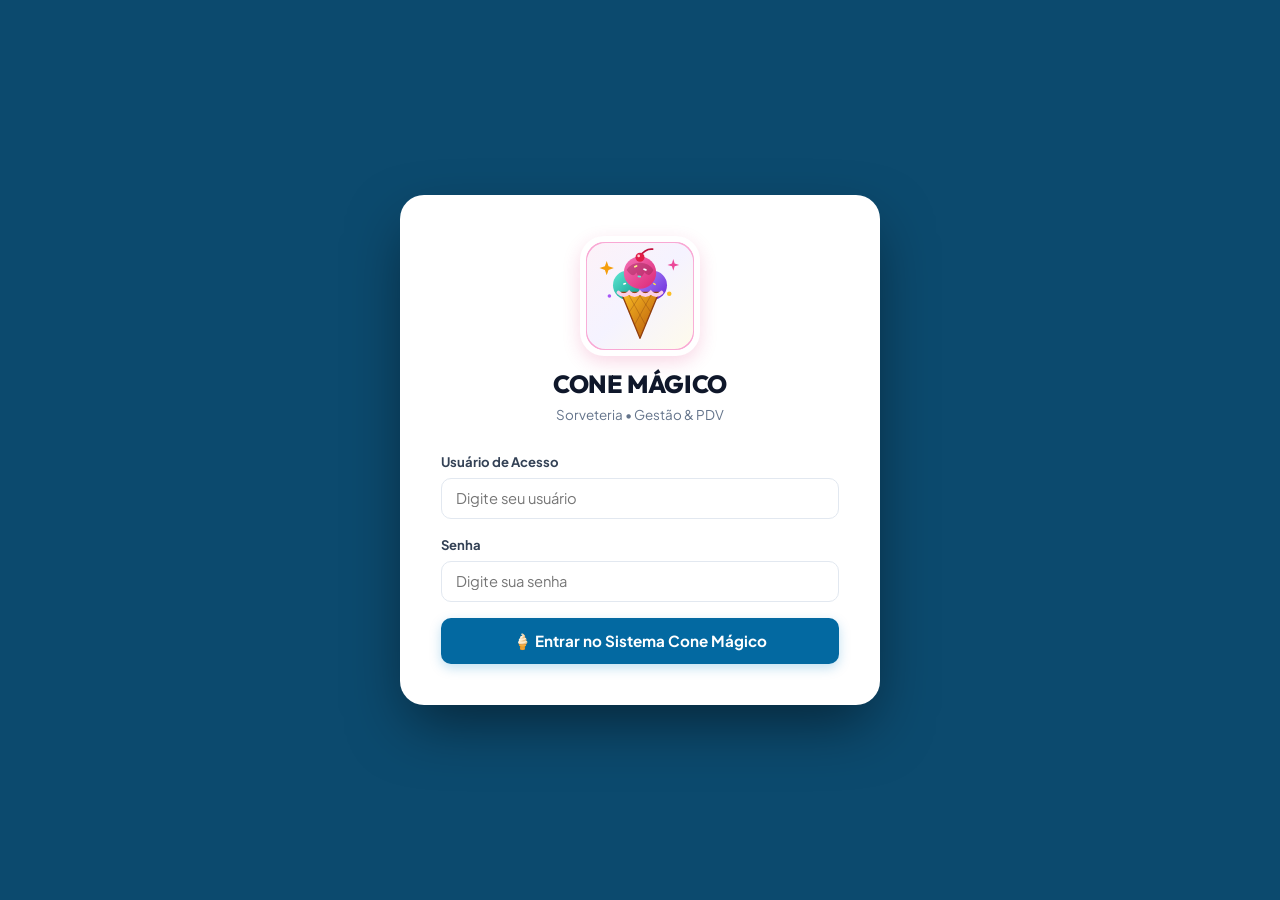
<file: templates/index.html>
<!DOCTYPE html>
<html lang="pt-BR">
<head>
    <meta charset="UTF-8">
    <meta name="viewport" content="width=device-width, initial-scale=1.0">
    <title>Cone Mágico | Sorveteria & PDV</title>
    <link rel="icon" type="image/svg+xml" href="/static/img/logo.svg?v=5">
    <link rel="preconnect" href="https://fonts.googleapis.com">
    <link rel="preconnect" href="https://fonts.gstatic.com" crossorigin>
    <link href="https://fonts.googleapis.com/css2?family=Outfit:wght@500;600;700;800;900&family=Plus+Jakarta+Sans:wght@400;500;600;700;800&display=swap" rel="stylesheet">
    <link rel="stylesheet" href="/static/css/style.css?v=9">
</head>
<body>
    <!-- TELA DE LOGIN -->
    <div id="login-screen" class="login-screen">
        <div class="login-card">
            <div class="login-brand" style="flex-direction:column; text-align:center; gap:0.55rem;">
                <img src="/static/img/logo.svg?v=3" alt="Logo Cone Mágico" style="width:120px; height:120px; object-fit:contain; border-radius:24px; box-shadow:0 6px 18px rgba(219,39,119,0.18); background:#ffffff; padding:6px;">
                <div>
                    <h2 style="font-size:1.55rem; color:#0f172a; font-weight:800;">CONE MÁGICO</h2>
                    <span style="font-size:0.84rem; color:#64748b;">Sorveteria • Gestão & PDV</span>
                </div>
            </div>

            <form id="form-login" onsubmit="event.preventDefault(); App.fazerLogin();">
                <div class="form-group">
                    <label for="login-email">Usuário de Acesso</label>
                    <input type="text" id="login-email" class="form-control" placeholder="Digite seu usuário" required autocomplete="username">
                </div>
                <div class="form-group">
                    <label for="login-senha">Senha</label>
                    <input type="password" id="login-senha" class="form-control" placeholder="Digite sua senha" required autocomplete="current-password">
                </div>
                <div id="login-erro" style="display:none; background:#fef2f2; color:#b91c1c; border:1px solid #fecaca; padding:0.65rem; border-radius:8px; font-size:0.84rem; margin-bottom:1rem;"></div>
                <button type="submit" class="btn btn-primary" style="width:100%; padding:0.75rem; font-size:0.95rem;">
                    🍦 Entrar no Sistema Cone Mágico
                </button>
            </form>

        </div>
    </div>

    <div class="app-layout" id="app-main-layout" style="display:none;">
        <!-- Barra Superior Mobile / Tablet -->
        <header class="mobile-topbar no-print">
            <div style="display:flex; align-items:center; gap:0.65rem;">
                <img src="/static/img/logo.svg?v=1" alt="Logo Cone Mágico" style="width:40px; height:40px; object-fit:contain; border-radius:10px; background:#ffffff; padding:2px;">
                <div>
                    <strong style="display:block; font-size:0.98rem; color:#ffffff; line-height:1.2;">CONE MÁGICO</strong>
                    <span style="font-size:0.72rem; color:#f9a8d4;">Sorveteria & PDV</span>
                </div>
            </div>
            <button type="button" class="mobile-menu-btn" onclick="App.toggleMobileSidebar()">
                ☰ Menu
            </button>
        </header>

        <div class="sidebar-backdrop" id="sidebar-backdrop" onclick="App.closeMobileSidebar()"></div>

        <!-- Menu Lateral -->
        <aside class="sidebar" id="app-sidebar">
            <div class="brand">
                <img src="/static/img/logo.svg?v=3" alt="Logo Cone Mágico" style="width:54px; height:54px; object-fit:contain; border-radius:14px; background:#ffffff; padding:3px; flex-shrink:0;">
                <div style="flex:1;">
                    <h1>CONE MÁGICO</h1>
                    <span>Sorveteria & PDV</span>
                </div>
                <button type="button" class="sidebar-close-btn" onclick="App.closeMobileSidebar()">✕</button>
            </div>

            <nav class="nav-menu">
                <button class="nav-btn active" data-view="dashboard" data-admin-only="true" onclick="App.navigate('dashboard')">
                    <span>📊</span> Visão Geral (Hoje)
                </button>
                <button class="nav-btn" data-view="pdv" onclick="App.navigate('pdv')">
                    <span>🍦</span> PDV / Frente de Caixa
                    <span class="badge-nav">Vendas</span>
                </button>
                <button class="nav-btn" id="nav-btn-delivery" data-view="delivery" onclick="App.navigate('delivery')">
                    <span>🛵</span> Delivery & Cardápio Online
                    <span class="badge-nav" id="nav-badge-delivery" style="background:#16a34a; color:#fff;">/pedir</span>
                </button>

                <button class="nav-btn" data-view="ifood" onclick="App.navigate('ifood')">
                    <span style="font-size:1.05rem;">🔴</span> iFood
                    <span class="badge-nav" style="background:#ea1d2c; color:#fff; font-weight:800; font-size:0.65rem;">Em breve</span>
                </button>
                <button class="nav-btn" data-view="cardapio" onclick="App.navigate('cardapio')">
                    <span>🍨</span> Cardápio & Sabores
                </button>
                <button class="nav-btn" data-view="estoque" onclick="App.navigate('estoque')">
                    <span>📦</span> Estoque & Insumos
                    <span class="badge-nav" id="nav-badge-estoque" style="display:none; background:#ef4444; color:#fff;">!</span>
                </button>
                <button class="nav-btn" data-view="clientes" onclick="App.navigate('clientes')">
                    <span>🎁</span> Clientes & Fidelidade
                </button>
                <button class="nav-btn" data-view="financeiro" data-admin-only="true" onclick="App.navigate('financeiro')">
                    <span>💰</span> Financeiro & Balancete
                </button>
                <button class="nav-btn" data-view="despesas" data-admin-only="true" onclick="App.navigate('despesas')">
                    <span>🏢</span> Despesas da Sorveteria
                </button>
                <button class="nav-btn" data-view="usuarios" data-admin-only="true" onclick="App.navigate('usuarios')">
                    <span>👥</span> Equipe & Acessos
                </button>
            </nav>

            <!-- Informações do Usuário Logado e Logout -->
            <div class="user-switcher">
                <label>Acesso Conectado:</label>
                <div id="logged-user-name" style="font-weight:700; font-size:0.92rem; color:#ffffff; margin-top:0.15rem;"></div>
                <div id="logged-user-email" style="font-size:0.75rem; color:#94a3b8;"></div>
                <div class="user-role-pill" id="current-user-role" style="margin-bottom:0.8rem;"></div>
                <button class="btn btn-sm btn-secondary" style="width:100%; background:rgba(255,255,255,0.08); color:#f8fafc; border-color:rgba(255,255,255,0.18);" onclick="App.logout()">
                    🚪 Sair / Trocar Acesso
                </button>
            </div>
        </aside>

        <!-- Área Principal -->
        <main class="main-content">
            <!-- 1. VIEW: DASHBOARD EXECUTIVO (EXCLUSIVO ADMIN) -->
            <section id="view-dashboard" class="view-section">
                <div class="page-header">
                    <div class="page-title">
                        <h2>Painel Geral — Sorveteria Cone Mágico</h2>
                        <p id="dash-date-subtitle">Resumo operacional, vendas de balcão, estoque e resultados do mês</p>
                    </div>
                    <div style="display:flex; gap:0.65rem; flex-wrap:wrap;">
                        <button class="btn btn-secondary" onclick="App.openModalCaixaRapido()">💸 Sangria / Suprimento</button>
                        <button class="btn btn-primary" onclick="App.navigate('pdv')">🍦 Abrir PDV / Nova Venda</button>
                    </div>
                </div>

                <div class="kpi-grid">
                    <div class="kpi-card">
                        <div class="kpi-label">Vendas Hoje (PDV)</div>
                        <div class="kpi-value" style="color: var(--primary);" id="kpi-faturamento-hoje">R$ 0,00</div>
                        <div class="kpi-sub" id="kpi-pedidos-hoje-sub">0 pedidos • 0 sorvetes hoje</div>
                    </div>
                    <div class="kpi-card">
                        <div class="kpi-label">Receita Recebida (Mês)</div>
                        <div class="kpi-value" style="color: var(--success);" id="kpi-receita-paga">R$ 0,00</div>
                        <div class="kpi-sub" id="kpi-pedidos-mes-sub">Entradas confirmadas no caixa</div>
                    </div>
                    <div class="kpi-card">
                        <div class="kpi-label">Despesas da Loja (Mês)</div>
                        <div class="kpi-value" style="color: var(--danger);" id="kpi-despesas-mes">R$ 0,00</div>
                        <div class="kpi-sub" id="kpi-despesas-sub">Saídas e contas quitadas</div>
                    </div>
                    <div class="kpi-card">
                        <div class="kpi-label">Lucro / Saldo Líquido (Mês)</div>
                        <div class="kpi-value" id="kpi-saldo-liquido">R$ 0,00</div>
                        <div class="kpi-sub" id="kpi-pendentes-sub">Receitas pagas - Despesas pagas</div>
                    </div>
                    <div class="kpi-card">
                        <div class="kpi-label">Alertas de Estoque</div>
                        <div class="kpi-value" style="color: var(--warning);" id="kpi-estoque-baixo">0</div>
                        <div class="kpi-sub">Insumos abaixo do mínimo</div>
                    </div>
                </div>

                <div class="grid-2">
                    <div class="card">
                        <div class="card-header">
                            <h3>🍦 Últimas Vendas de Hoje (PDV)</h3>
                            <button class="btn btn-sm btn-secondary" onclick="App.navigate('pdv')">Ir para o PDV</button>
                        </div>
                        <div class="table-wrap">
                            <table>
                                <thead>
                                    <tr>
                                        <th>Pedido / Hora</th>
                                        <th>Itens Vendidos</th>
                                        <th>Cliente</th>
                                        <th>Pagto.</th>
                                        <th>Total</th>
                                        <th>Cupom</th>
                                    </tr>
                                </thead>
                                <tbody id="dash-vendas-tbody"></tbody>
                            </table>
                        </div>
                    </div>

                    <div class="card">
                        <div class="card-header">
                            <h3>⚠️ Alertas de Estoque Baixo</h3>
                            <button class="btn btn-sm btn-secondary" onclick="App.navigate('estoque')">Gerenciar Estoque</button>
                        </div>
                        <div class="table-wrap">
                            <table>
                                <thead>
                                    <tr>
                                        <th>Insumo / Produto</th>
                                        <th>Atual</th>
                                        <th>Mínimo</th>
                                        <th>Ação</th>
                                    </tr>
                                </thead>
                                <tbody id="dash-estoque-tbody"></tbody>
                            </table>
                        </div>
                    </div>
                </div>

                <!-- CARD DE DESPESAS DA SORVETERIA NA VISÃO GERAL -->
                <div class="card">
                    <div class="card-header">
                        <div>
                            <h3>🏢 Despesas & Saídas da Sorveteria (Cone Mágico)</h3>
                            <small style="color:#64748b;">Contas operacionais, fornecedores de laticínios/polpas e sangrias rápidas de caixa</small>
                        </div>
                        <div style="display:flex; gap:0.5rem; flex-wrap:wrap;">
                            <button class="btn btn-sm btn-primary" onclick="App.openModalDespesaSorveteria()">+ Nova Despesa da Loja</button>
                            <button class="btn btn-sm btn-secondary" onclick="App.navigate('despesas')">Ver Controle de Despesas</button>
                        </div>
                    </div>
                    <div class="table-wrap">
                        <table>
                            <thead>
                                <tr>
                                    <th>Vencimento</th>
                                    <th>Categoria</th>
                                    <th>Descrição da Despesa / Sangria</th>
                                    <th>Forma Pagto.</th>
                                    <th>Valor</th>
                                    <th>Status</th>
                                    <th>Ação</th>
                                </tr>
                            </thead>
                            <tbody id="dash-despesas-tbody"></tbody>
                        </table>
                    </div>
                </div>
            </section>

            <!-- 2. VIEW: PDV / FRENTE DE CAIXA RÁPIDO (ADMIN & FUNCIONÁRIO) -->
            <section id="view-pdv" class="view-section" style="display:none;">
                <div class="page-header">
                    <div class="page-title">
                        <h2>🍦 PDV — Frente de Caixa (Cone Mágico)</h2>
                        <p>Clique nos produtos para montar o pedido, pontuar no Fidelidade e emitir o Cupom</p>
                    </div>
                    <div style="display:flex; gap:0.65rem; flex-wrap:wrap;">
                        <button class="btn btn-secondary" style="border-color:#d97706; color:#b45309;" onclick="App.openModalCaixaRapido()">
                            💸 Lançar Sangria / Suprimento de Caixa
                        </button>
                        <button class="btn btn-secondary" onclick="App.openModalCliente()">
                            + Cadastrar Cliente Fidelidade
                        </button>
                    </div>
                </div>

                <div class="pdv-layout">
                    <!-- Coluna Esquerda: Catálogo de Produtos Clicáveis -->
                    <div class="card" style="margin-bottom:0;">
                        <div class="card-header" style="margin-bottom:0.85rem;">
                            <h3>🍨 Selecione os Sabores & Produtos</h3>
                            <input type="text" id="pdv-busca-produto" class="form-control" style="max-width:240px;" placeholder="🔍 Buscar sabor ou item..." oninput="App.renderCatalogoPDV()">
                        </div>

                        <div class="pdv-cat-pills" id="pdv-cat-pills"></div>

                        <div id="pdv-products-grid" class="pdv-products-grid"></div>
                    </div>

                    <!-- Coluna Direita: Comanda / Carrinho de Venda -->
                    <div class="pdv-cart-box">
                        <div style="display:flex; justify-content:space-between; align-items:center; border-bottom:1px solid var(--border); padding-bottom:0.75rem; margin-bottom:0.85rem;">
                            <div>
                                <h3 style="font-size:1.08rem; color:#0f172a;">🧾 Pedido Atual (Caixa)</h3>
                                <small style="color:#64748b;" id="pdv-operador-label">Atendente: -</small>
                            </div>
                            <button type="button" class="btn btn-sm btn-danger" onclick="App.limparCarrinhoPDV()">Limpar</button>
                        </div>

                        <div id="pdv-cart-items" style="min-height:110px; max-height:260px; overflow-y:auto; margin-bottom:0.85rem;"></div>

                        <div class="form-group">
                            <label>🎁 Cliente / Programa Fidelidade (Opcional)</label>
                            <select id="pdv-cliente" class="form-control" onchange="App.aoSelecionarClientePDV()">
                                <option value="">-- Cliente Balcão (Sem cadastro) --</option>
                            </select>
                            <div id="pdv-cliente-fidelidade-info" style="display:none; font-size:0.78rem; background:#fdf2f8; border:1px solid #fbcfe8; color:#9d174d; padding:0.45rem 0.65rem; border-radius:8px; margin-top:0.25rem;"></div>
                        </div>

                        <div class="form-group">
                            <label>📲 WhatsApp do Cliente (p/ enviar o cupom)</label>
                            <input type="tel" id="pdv-cliente-telefone" class="form-control" placeholder="(92) 99999-9999">
                        </div>

                        <div class="form-row">
                            <div class="form-group" style="margin-bottom:0.65rem;">
                                <label>Atendimento</label>
                                <select id="pdv-tipo-atendimento" class="form-control">
                                    <option value="Balcão">Balcão</option>
                                    <option value="Mesa">Mesa</option>
                                    <option value="Viagem / Retirada">Viagem / Retirada</option>
                                    <option value="Delivery">Delivery</option>
                                </select>
                            </div>
                            <div class="form-group" style="margin-bottom:0.65rem;">
                                <label>Desconto (R$)</label>
                                <input type="number" step="0.50" min="0" id="pdv-desconto" class="form-control" value="0.00" oninput="App.renderCarrinhoPDV()">
                            </div>
                        </div>

                        <div class="form-row">
                            <div class="form-group" style="margin-bottom:0.65rem;">
                                <label>Forma de Pagamento *</label>
                                <select id="pdv-forma-pagamento" class="form-control" onchange="App.renderCarrinhoPDV()">
                                    <option value="PIX">PIX</option>
                                    <option value="Dinheiro">Dinheiro</option>
                                    <option value="Cartão de Crédito">Cartão de Crédito</option>
                                    <option value="Cartão de Débito">Cartão de Débito</option>
                                    <option value="Fidelidade / Prêmio">🎁 Resgate Fidelidade (10 Selos = Grátis)</option>
                                </select>
                            </div>
                            <div class="form-group" style="margin-bottom:0.65rem;">
                                <label>Sabores / Observações</label>
                                <input type="text" id="pdv-observacoes" class="form-control" placeholder="Ex: Sabores Flocos e Morango, cobertura de chocolate...">
                            </div>
                        </div>

                        <div class="pdv-total-banner">
                            <div>
                                <span style="display:block; font-size:0.75rem; font-weight:700; text-transform:uppercase; color:#64748b;">Total a Pagar</span>
                                <small style="color:#64748b;" id="pdv-qtd-itens-label">0 itens no pedido</small>
                            </div>
                            <strong id="pdv-total-valor">R$ 0,00</strong>
                        </div>

                        <button type="button" class="btn btn-primary" style="width:100%; padding:0.85rem; font-size:1rem;" onclick="App.finalizarVendaPDV()">
                            ✅ Finalizar Venda & Emitir Cupom
                        </button>
                    </div>
                </div>

                <!-- MOVIMENTAÇÕES RÁPIDAS DE CAIXA (SANGRIA / SUPRIMENTO) -->
                <div class="card" style="margin-top:1.45rem;">
                    <div class="card-header">
                        <div>
                            <h3>💸 Movimentações Rápidas de Balcão (Sangria & Suprimento de Caixa)</h3>
                            <small style="color:#64748b;">Despesas rápidas lançadas pelo funcionário no caixa (ex: gelo, troco, insumos de urgência)</small>
                        </div>
                        <button class="btn btn-sm btn-secondary" onclick="App.openModalCaixaRapido()">+ Registrar Sangria / Suprimento</button>
                    </div>
                    <div class="table-wrap">
                        <table>
                            <thead>
                                <tr>
                                    <th>Data</th>
                                    <th>Tipo de Operação</th>
                                    <th>Motivo / Descrição</th>
                                    <th>Meio</th>
                                    <th>Responsável</th>
                                    <th>Valor</th>
                                </tr>
                            </thead>
                            <tbody id="caixa-rapido-tbody"></tbody>
                        </table>
                    </div>
                </div>

                <!-- HISTÓRICO DE PEDIDOS DO PDV -->
                <div class="card">
                    <div class="card-header">
                        <h3>📋 Histórico de Vendas & Pedidos Registrados</h3>
                        <div style="display:flex; gap:0.5rem; align-items:center; flex-wrap:wrap;">
                            <input type="date" id="filtro-vendas-data" class="form-control" style="padding:0.35rem 0.6rem;" onchange="App.loadVendas()">
                            <button class="btn btn-sm btn-secondary" onclick="document.getElementById('filtro-vendas-data').value=''; App.loadVendas();">Ver Todos</button>
                        </div>
                    </div>
                    <div class="table-wrap">
                        <table>
                            <thead>
                                <tr>
                                    <th>Pedido / Data</th>
                                    <th>Itens do Pedido</th>
                                    <th>Cliente</th>
                                    <th>Atendente</th>
                                    <th>Pagamento</th>
                                    <th>Total</th>
                                    <th>Ações / Cupom</th>
                                </tr>
                            </thead>
                            <tbody id="vendas-tbody"></tbody>
                        </table>
                    </div>
                </div>
            </section>

            <!-- 2.5 VIEW: CENTRAL DE DELIVERY PRÓPRIO (/pedir) & 99ENTREGA / MOTOBOY -->
            <section id="view-delivery" class="view-section" style="display:none;">
                <div class="page-header">
                    <div class="page-title">
                        <h2>🛵 Central de Delivery & Cardápio Digital Próprio (Taxa Zero)</h2>
                        <p>Pedidos recebidos pelo site <code>/pedir</code> da sorveteria • Envio via 99Entrega ou Motoboy próprio (0% de comissão)</p>
                    </div>
                    <div style="display:flex; gap:0.65rem; flex-wrap:wrap;">
                        <button class="btn btn-secondary" onclick="App.copiarLinkCardapioOnline()">📋 Copiar Link do Cardápio (/pedir)</button>
                        <a href="/pedir" target="_blank" class="btn btn-primary" style="text-decoration:none;">📱 Abrir Cardápio Digital do Cliente ↗</a>
                    </div>
                </div>

                <!-- BANNER DO LINK DO CARDÁPIO ONLINE -->
                <div class="card" style="background:#f0f9ff; border:1px solid #bae6fd;">
                    <div style="display:flex; justify-content:space-between; align-items:center; flex-wrap:wrap; gap:1rem;">
                        <div>
                            <strong style="color:#0369a1; font-size:1rem;">🔗 Link do Cardápio Digital para WhatsApp & Instagram (Taxa R$ 0):</strong>
                            <p style="font-size:0.84rem; color:#475569; margin-top:0.2rem;">
                                Envie este link para seus clientes fazerem pedidos pelo celular. O pedido cai direto aqui no Caixa e já pontua no Cartão Fidelidade!
                            </p>
                        </div>
                        <div style="display:flex; gap:0.5rem; align-items:center; flex-wrap:wrap;">
                            <input type="text" id="input-link-pedir" class="form-control" readonly style="min-width:250px; font-weight:700; color:#0284c7; background:#fff;" value="https://cone-magico.vercel.app/pedir">
                            <button class="btn btn-primary" onclick="App.copiarLinkCardapioOnline()">Copiar Link</button>
                        </div>
                    </div>
                </div>

                <div class="kpi-grid">
                    <div class="kpi-card">
                        <div class="kpi-label">Novos Pedidos (Fila)</div>
                        <div class="kpi-value" style="color: var(--primary);" id="del-kpi-novos">0</div>
                        <div class="kpi-sub">Aguardando preparo no balcão</div>
                    </div>
                    <div class="kpi-card">
                        <div class="kpi-label">Em Preparo</div>
                        <div class="kpi-value" style="color: var(--warning);" id="del-kpi-preparo">0</div>
                        <div class="kpi-sub">Sendo montados agora</div>
                    </div>
                    <div class="kpi-card">
                        <div class="kpi-label">Em Rota (99Entrega / Motoboy)</div>
                        <div class="kpi-value" style="color: #7c3aed;" id="del-kpi-rota">0</div>
                        <div class="kpi-sub">Saíram para o endereço do cliente</div>
                    </div>
                    <div class="kpi-card">
                        <div class="kpi-label">Entregas Hoje (Taxa Zero)</div>
                        <div class="kpi-value" style="color: var(--success);" id="del-kpi-hoje">R$ 0,00</div>
                        <div class="kpi-sub" id="del-kpi-hoje-sub">0 pedidos entregues hoje</div>
                    </div>
                </div>

                <div class="card">
                    <div class="card-header">
                        <div>
                            <h3>📦 Fila de Pedidos do Cardápio Digital & Delivery</h3>
                            <small style="color:#64748b;">Copie o endereço em 1 clique para chamar na <strong>99Entrega</strong> e imprima a comanda do motoboy</small>
                        </div>
                        <div style="display:flex; gap:0.5rem; flex-wrap:wrap;">
                            <select id="filtro-delivery-status" class="form-control" onchange="App.loadDelivery()">
                                <option value="">Todos os Status</option>
                                <option value="Novo / Recebido">🔔 Novos / Recebidos</option>
                                <option value="Em Preparo">🍨 Em Preparo</option>
                                <option value="Saiu p/ Entrega (99Entrega)">🛵 Em Rota (99Entrega / Motoboy)</option>
                                <option value="Entregue">✅ Entregues / Concluídos</option>
                            </select>
                            <button class="btn btn-sm btn-secondary" onclick="App.loadDelivery()">🔄 Atualizar Fila</button>
                        </div>
                    </div>

                    <div class="table-wrap">
                        <table>
                            <thead>
                                <tr>
                                    <th>Pedido / Hora</th>
                                    <th>Cliente / WhatsApp</th>
                                    <th>Endereço (p/ 99Entrega)</th>
                                    <th>Itens & Observações</th>
                                    <th>Pagto. / Total</th>
                                    <th>Status Delivery</th>
                                    <th>Ações Rápidas (Caixa / 99Entrega)</th>
                                </tr>
                            </thead>
                            <tbody id="delivery-tbody"></tbody>
                        </table>
                    </div>
                </div>
            </section>

            <!-- 2.6 VIEW: IFOOD (EM BREVE) -->
            <section id="view-ifood" class="view-section" style="display:none;">
                <div class="page-header">
                    <div class="page-title">
                        <div style="display:flex; align-items:center; gap:0.65rem;">
                            <h2>🔴 Integração iFood</h2>
                            <span class="badge" style="background:#ea1d2c; color:#fff; font-weight:800; font-size:0.75rem; padding:4px 10px;">Em breve</span>
                        </div>
                        <p>Conexão com a API do Portal do Parceiro iFood para receber pedidos direto na tela do caixa</p>
                    </div>
                    <button class="btn btn-primary" onclick="App.navigate('delivery')">🛵 Ir para o Delivery Atual (/pedir)</button>
                </div>

                <div class="card" style="background:#f8fafc; border:1px solid #e2e8f0; padding:2rem;">
                    <div style="max-width:750px;">
                        <span style="font-size:2.5rem; display:block; margin-bottom:0.75rem;">🍨 🛵 🔴</span>
                        <h3 style="font-size:1.35rem; color:#0f172a; margin-bottom:0.6rem; font-family:'Outfit', sans-serif;">
                            Módulo de Integração com o iFood em Homologação
                        </h3>
                        <p style="font-size:0.95rem; color:#475569; line-height:1.6; margin-bottom:1.6rem;">
                            Estamos desenvolvendo o conector oficial com a API de Desenvolvedor do iFood para a <strong>Sorveteria Cone Mágico</strong>. Com essa integração, você não precisará operar dois tablets separados: todos os pedidos do iFood cairão diretamente na fila do PDV da loja!
                        </p>

                        <div class="grid-2-equal" style="margin-bottom:1.6rem; gap:1rem;">
                            <div style="background:#ffffff; border:1px solid #e2e8f0; border-radius:14px; padding:1.25rem; box-shadow:var(--shadow-sm);">
                                <strong style="color:#0f172a; font-size:1rem; display:block; margin-bottom:0.35rem;">📋 Sincronização em Tempo Real</strong>
                                <p style="color:#64748b; font-size:0.85rem; line-height:1.45; margin:0;">
                                    Altere o preço ou pause um sabor indisponível aqui no sistema e ele será pausado automaticamente na sua loja do iFood.
                                </p>
                            </div>
                            <div style="background:#ffffff; border:1px solid #e2e8f0; border-radius:14px; padding:1.25rem; box-shadow:var(--shadow-sm);">
                                <strong style="color:#0f172a; font-size:1rem; display:block; margin-bottom:0.35rem;">🖨️ Despacho & Impressão de Comanda</strong>
                                <p style="color:#64748b; font-size:0.85rem; line-height:1.45; margin:0;">
                                    O pedido do cliente toca na tela do caixa, imprime a comanda na cozinha e aciona a chamada do motoboy parceiro do iFood.
                                </p>
                            </div>
                        </div>

                        <div style="background:#ffffff; border:1px dashed #cbd5e1; border-radius:14px; padding:1.2rem 1.4rem; display:flex; justify-content:space-between; align-items:center; flex-wrap:wrap; gap:1rem;">
                            <div>
                                <strong style="color:#0f172a; font-size:0.95rem;">💡 Dica: Aproveite seu Cardápio Digital Taxa Zero!</strong>
                                <p style="font-size:0.84rem; color:#64748b; margin-top:0.25rem;">
                                    Enquanto a integração com o iFood está em homologação, use o seu cardápio próprio em <code>/pedir</code> integrado à <strong>99Entrega</strong> onde você economiza até <strong>27% de comissões</strong>.
                                </p>
                            </div>
                            <a href="/pedir" target="_blank" class="btn btn-secondary" style="font-size:0.85rem;">📱 Ver Cardápio /pedir ↗</a>
                        </div>
                    </div>
                </div>
            </section>

            <!-- 3. VIEW: CARDÁPIO & SABORES -->
            <section id="view-cardapio" class="view-section" style="display:none;">
                <div class="page-header">
                    <div class="page-title">
                        <h2>🍨 Cardápio de Sabores, Casquinhas, Taças & Picolés</h2>
                        <p>Produtos disponíveis no PDV, preços de venda, custos e disponibilidade no balcão</p>
                    </div>
                    <button class="btn btn-primary" data-admin-only="true" onclick="App.openModalProduto()">+ Novo Sabor / Produto</button>
                </div>

                <div class="card">
                    <div class="filter-bar">
                        <div class="form-group" style="margin-bottom:0; flex:1; min-width:220px;">
                            <label>Pesquisar Sabor ou Produto</label>
                            <input type="text" id="filtro-prod-busca" class="form-control" placeholder="Ex: Casquinha, Flocos, Sundae, Milkshake, Picolé..." oninput="App.loadProdutos()">
                        </div>
                        <div class="form-group" style="margin-bottom:0;">
                            <label>Categoria</label>
                            <select id="filtro-prod-categoria" class="form-control" onchange="App.loadProdutos()">
                                <option value="">Todas as Categorias</option>
                                <option value="Casquinha / Cascão">Casquinha / Cascão</option>
                                <option value="Copo / Sundae">Copo / Sundae</option>
                                <option value="Taças Especiais">Taças Especiais</option>
                                <option value="Milkshake">Milkshake</option>
                                <option value="Picolé">Picolé</option>
                                <option value="Açaí e Cupuaçu">Açaí e Cupuaçu</option>
                                <option value="Bebidas">Bebidas</option>
                                <option value="Isopor">Isopor</option>
                                <option value="Pote / Viagem">Pote / Viagem</option>
                                <option value="Adicional / Calda">Adicional / Calda</option>
                            </select>
                        </div>
                    </div>

                    <div class="table-wrap">
                        <table>
                            <thead>
                                <tr>
                                    <th>Produto / Sabor</th>
                                    <th>Categoria</th>
                                    <th>Descrição / Acompanhamentos</th>
                                    <th>Preço Venda</th>
                                    <th>Status no Balcão</th>
                                    <th>Ações</th>
                                </tr>
                            </thead>
                            <tbody id="produtos-tbody"></tbody>
                        </table>
                    </div>
                </div>
            </section>

            <!-- 4. VIEW: CONTROLE DE ESTOQUE & INSUMOS -->
            <section id="view-estoque" class="view-section" style="display:none;">
                <div class="page-header">
                    <div class="page-title">
                        <h2>📦 Controle de Estoque & Insumos da Sorveteria</h2>
                        <p>Monitoramento de caixas de sorvete 10L, picolés, casquinhas, embalagens e alertas de reposição</p>
                    </div>
                    <button class="btn btn-primary" onclick="App.openModalEstoque()">+ Cadastrar Insumo</button>
                </div>

                <div class="kpi-grid">
                    <div class="kpi-card">
                        <div class="kpi-label">Total de Itens Monitorados</div>
                        <div class="kpi-value" id="est-kpi-total">0</div>
                        <div class="kpi-sub">Insumos e embalagens ativos</div>
                    </div>
                    <div class="kpi-card">
                        <div class="kpi-label">Itens em Alerta (Estoque Baixo)</div>
                        <div class="kpi-value" style="color: var(--danger);" id="est-kpi-baixo">0</div>
                        <div class="kpi-sub">Precisam de compra/reposição imediata</div>
                    </div>
                    <div class="kpi-card">
                        <div class="kpi-label">Itens Abastecidos (OK)</div>
                        <div class="kpi-value" style="color: var(--success);" id="est-kpi-ok">0</div>
                        <div class="kpi-sub">Acima do estoque mínimo de segurança</div>
                    </div>
                </div>

                <div class="card">
                    <div class="filter-bar">
                        <div class="form-group" style="margin-bottom:0;">
                            <label>Categoria de Insumo</label>
                            <select id="filtro-est-categoria" class="form-control" onchange="App.loadEstoque()">
                                <option value="">Todas as Categorias</option>
                                <option value="Massas & Caixas 10L">Massas & Caixas 10L</option>
                                <option value="Casquinhas & Biscoitos">Casquinhas & Biscoitos</option>
                                <option value="Embalagens & Copos">Embalagens, Copos & Potes</option>
                                <option value="Caldas & Confeitos">Caldas, Coberturas & Confeitos</option>
                                <option value="Picolés Prontos">Picolés Prontos</option>
                            </select>
                        </div>
                        <div class="form-group" style="margin-bottom:0;">
                            <label>Situação</label>
                            <select id="filtro-est-alerta" class="form-control" onchange="App.loadEstoque()">
                                <option value="">Todos os Itens</option>
                                <option value="baixo">⚠️ Apenas Estoque Baixo / Crítico</option>
                            </select>
                        </div>
                    </div>

                    <div class="table-wrap">
                        <table>
                            <thead>
                                <tr>
                                    <th>Insumo / Material</th>
                                    <th>Categoria</th>
                                    <th>Qtd. Atual</th>
                                    <th>Mínimo</th>
                                    <th>Fornecedor</th>
                                    <th>Situação</th>
                                    <th>Movimentação Rápida</th>
                                </tr>
                            </thead>
                            <tbody id="estoque-tbody"></tbody>
                        </table>
                    </div>
                </div>
            </section>

            <!-- 5. VIEW: CLIENTES & PROGRAMA FIDELIDADE -->
            <section id="view-clientes" class="view-section" style="display:none;">
                <div class="page-header">
                    <div class="page-title">
                        <h2>🎁 Clientes & Cartão Fidelidade Cone Mágico</h2>
                        <p>A cada 10 sorvetes comprados, o cliente ganha 1 Sorvete grátis de prêmio!</p>
                    </div>
                    <button class="btn btn-primary" onclick="App.openModalCliente()">+ Cadastrar Cliente</button>
                </div>

                <div class="card">
                    <div class="filter-bar">
                        <div class="form-group" style="margin-bottom:0; flex:1; min-width:240px;">
                            <label>Buscar por Nome, CPF, Telefone ou Sabor Favorito</label>
                            <input type="text" id="filtro-cliente-busca" class="form-control" placeholder="Digite para pesquisar..." oninput="App.loadClientes()">
                        </div>
                        <div class="form-group" style="margin-bottom:0;">
                            <label>Status</label>
                            <select id="filtro-cliente-status" class="form-control" onchange="App.loadClientes()">
                                <option value="">Todos</option>
                                <option value="VIP">VIP (Fidelidade)</option>
                                <option value="Ativo">Ativo</option>
                                <option value="Inativo">Inativo</option>
                            </select>
                        </div>
                    </div>

                    <div class="table-wrap">
                        <table>
                            <thead>
                                <tr>
                                    <th>Cliente / CPF</th>
                                    <th>WhatsApp / Sabor Favorito</th>
                                    <th>Cartão Fidelidade (Meta: 10 Selos)</th>
                                    <th>Prêmios Já Resgatados</th>
                                    <th>Total Comprado</th>
                                    <th>Status</th>
                                    <th>Ações</th>
                                </tr>
                            </thead>
                            <tbody id="clientes-tbody"></tbody>
                        </table>
                    </div>
                </div>
            </section>

            <!-- 6. VIEW: FINANCEIRO COMPLETO, FLUXO DE CAIXA E BALANCETE (EXCLUSIVO ADMIN) -->
            <section id="view-financeiro" class="view-section" style="display:none;">
                <div class="page-header">
                    <div class="page-title">
                        <h2>💰 Controle Financeiro, Fluxo de Caixa & Balancete</h2>
                        <p>Gestão de receitas do PDV, encomendas, sangrias e despesas operacionais da sorveteria (Exclusivo ADMIN)</p>
                    </div>
                    <div style="display:flex; gap:0.65rem; flex-wrap:wrap;">
                        <button class="btn btn-secondary" style="border-color:#7c3aed; color:#7c3aed;" id="btn-toggle-fluxo" onclick="App.toggleFluxoBalancete()">
                            📑 Fluxo de Caixa & Balancete
                        </button>
                        <button class="btn btn-secondary" style="border-color:#db2777; color:#db2777;" id="btn-toggle-fin-dash" onclick="App.toggleDashboardFinanceiro()">
                            📊 Gerar Dashboard Financeiro
                        </button>
                        <button class="btn btn-primary" onclick="App.openModalFinanceiro()">+ Novo Lançamento</button>
                    </div>
                </div>

                <div class="kpi-grid">
                    <div class="kpi-card">
                        <div class="kpi-label">Receitas Recebidas</div>
                        <div class="kpi-value" style="color: var(--success);" id="fin-kpi-pagas">R$ 0,00</div>
                        <div class="kpi-sub">Vendas PDV e encomendas quitadas</div>
                    </div>
                    <div class="kpi-card">
                        <div class="kpi-label">Valores Pendentes</div>
                        <div class="kpi-value" style="color: var(--warning);" id="fin-kpi-pendentes">R$ 0,00</div>
                        <div class="kpi-sub" id="fin-kpi-pendentes-sub">Em aberto (A receber / A pagar)</div>
                    </div>
                    <div class="kpi-card">
                        <div class="kpi-label">Despesas Pagas (Sorveteria)</div>
                        <div class="kpi-value" style="color: var(--danger);" id="fin-kpi-despesas">R$ 0,00</div>
                        <div class="kpi-sub">Saídas e fornecedores quitados</div>
                    </div>
                    <div class="kpi-card">
                        <div class="kpi-label">Lucro / Saldo Líquido (Caixa)</div>
                        <div class="kpi-value" id="fin-kpi-saldo">R$ 0,00</div>
                        <div class="kpi-sub">Receitas pagas - Despesas pagas</div>
                    </div>
                </div>

                <!-- PAINEL DE DASHBOARD FINANCEIRO GERADO SOB DEMANDA (PIZZA / BARRAS) -->
                <div id="fin-dashboard-box" class="card fin-dash-panel" style="display:none;">
                    <div class="card-header">
                        <div>
                            <h3 style="color:#be185d;">📊 Dashboard de Análise Financeira — Cone Mágico</h3>
                            <small style="color:#64748b;" id="fin-dash-periodo-label">Análise detalhada do balanço geral e custos da sorveteria</small>
                        </div>
                        <div class="no-print" style="display:flex; align-items:center; gap:0.6rem; flex-wrap:wrap;">
                            <div class="chart-mode-toggle">
                                <button type="button" class="chart-mode-btn active" id="btn-mode-pizza" onclick="App.setModoGrafico('pizza')">🍕 Pizza</button>
                                <button type="button" class="chart-mode-btn" id="btn-mode-barras" onclick="App.setModoGrafico('barras')">📊 Barras</button>
                            </div>
                            <button class="btn btn-sm btn-secondary" onclick="App.imprimirDashboardFinanceiro()">🖨️ Imprimir / PDF</button>
                            <button class="btn btn-sm btn-secondary" onclick="App.toggleDashboardFinanceiro()">✕ Fechar Dash</button>
                        </div>
                    </div>

                    <div id="fin-dash-print-content">
                        <div class="fin-indicators-row" id="fin-dash-mini-stats"></div>

                        <div class="grid-2 grid-2-equal">
                            <div style="background:#ffffff; border:1px solid var(--border); border-radius:12px; padding:1.35rem;">
                                <h4 style="font-size:1rem; margin-bottom:1.1rem; color:#0f172a; border-bottom:1px solid #f1f5f9; padding-bottom:0.6rem;">
                                    📈 Balanço Geral (Receitas x Despesas x Pendentes)
                                </h4>
                                <div id="fin-chart-balanco"></div>
                            </div>

                            <div style="background:#ffffff; border:1px solid var(--border); border-radius:12px; padding:1.35rem;">
                                <h4 style="font-size:1rem; margin-bottom:1.1rem; color:#0f172a; border-bottom:1px solid #f1f5f9; padding-bottom:0.6rem;">
                                    🏢 Despesas da Sorveteria por Categoria (Insumos, Energia, Aluguel...)
                                </h4>
                                <div id="fin-chart-despesas-cat"></div>
                            </div>
                        </div>
                    </div>
                </div>

                <!-- PAINEL: RELATÓRIO DE FLUXO DE CAIXA E BALANCETE SIMPLES -->
                <div id="fin-fluxo-balancete-box" class="card" style="display:none; border:2px solid #e2e8f0; background:#f8fafc;">
                    <div class="card-header">
                        <div>
                            <h3 style="color:#0369a1;">📑 Relatório de Fluxo de Caixa & Balancete Simples — Cone Mágico</h3>
                            <small style="color:#64748b;" id="fin-fluxo-periodo-label">Demonstrativo de entradas de vendas, saídas da sorveteria e saldo acumulado</small>
                        </div>
                        <div class="no-print" style="display:flex; gap:0.5rem; flex-wrap:wrap;">
                            <button class="btn btn-sm btn-secondary" onclick="App.imprimirFluxoBalancete()">🖨️ Imprimir Relatório / PDF</button>
                            <button class="btn btn-sm btn-secondary" onclick="App.toggleFluxoBalancete()">✕ Fechar Relatório</button>
                        </div>
                    </div>

                    <div id="fin-fluxo-print-content">
                        <h4 style="font-size:1rem; color:#0f172a; margin-bottom:0.85rem;">1. Balancete Simples (Entradas x Saídas por Categoria)</h4>
                        <div class="grid-2 grid-2-equal" style="margin-bottom:1.25rem;">
                            <div style="background:#ffffff; border:1px solid #bbf7d0; border-radius:10px; padding:1.1rem;">
                                <h5 style="color:#15803d; font-size:0.92rem; margin-bottom:0.75rem; border-bottom:1px solid #dcfce7; padding-bottom:0.45rem;">
                                    🟢 ENTRADAS (Vendas PDV, Encomendas & Suprimentos)
                                </h5>
                                <div id="balancete-entradas-body"></div>
                            </div>
                            <div style="background:#ffffff; border:1px solid #fecaca; border-radius:10px; padding:1.1rem;">
                                <h5 style="color:#b91c1c; font-size:0.92rem; margin-bottom:0.75rem; border-bottom:1px solid #fee2e2; padding-bottom:0.45rem;">
                                    🔴 SAÍDAS (Despesas da Sorveteria & Sangrias)
                                </h5>
                                <div id="balancete-saidas-body"></div>
                            </div>
                        </div>

                        <div id="balancete-resumo-final" style="margin-bottom:1.75rem;"></div>

                        <h4 style="font-size:1rem; color:#0f172a; margin-bottom:0.85rem;">2. Demonstrativo de Fluxo de Caixa (Movimentação Cronológica)</h4>
                        <div class="table-wrap" style="background:#ffffff; border:1px solid var(--border); border-radius:10px;">
                            <table>
                                <thead>
                                    <tr>
                                        <th>Data</th>
                                        <th>Histórico / Descrição</th>
                                        <th>Categoria</th>
                                        <th>Status</th>
                                        <th style="color:#15803d;">Entrada (+)</th>
                                        <th style="color:#b91c1c;">Saída (-)</th>
                                        <th>Saldo Caixa (=)</th>
                                    </tr>
                                </thead>
                                <tbody id="fluxo-caixa-tbody"></tbody>
                                <tfoot id="fluxo-caixa-tfoot"></tfoot>
                            </table>
                        </div>
                    </div>
                </div>

                <div class="card">
                    <div class="filter-bar">
                        <div class="form-group" style="margin-bottom:0;">
                            <label>Mês de Referência</label>
                            <input type="month" id="filtro-fin-mes" class="form-control" onchange="App.loadFinanceiro()">
                        </div>
                        <div class="form-group" style="margin-bottom:0;">
                            <label>Tipo</label>
                            <select id="filtro-fin-tipo" class="form-control" onchange="App.loadFinanceiro()">
                                <option value="">Receitas e Despesas</option>
                                <option value="Receita">Apenas Receitas (Entradas)</option>
                                <option value="Despesa">Apenas Despesas (Saídas)</option>
                            </select>
                        </div>
                        <div class="form-group" style="margin-bottom:0;">
                            <label>Status</label>
                            <select id="filtro-fin-status" class="form-control" onchange="App.loadFinanceiro()">
                                <option value="">Todos</option>
                                <option value="Pago">Pago / Quitado</option>
                                <option value="Pendente">Pendente</option>
                            </select>
                        </div>
                        <button class="btn btn-secondary" onclick="document.getElementById('filtro-fin-mes').value=''; App.loadFinanceiro();">Ver Todo o Período</button>
                    </div>

                    <div class="table-wrap">
                        <table>
                            <thead>
                                <tr>
                                    <th>Vencimento / Data</th>
                                    <th>Tipo / Categoria</th>
                                    <th>Descrição / Origem</th>
                                    <th>Forma Pagto.</th>
                                    <th>Valor</th>
                                    <th>Status</th>
                                    <th>Ações / Recibo</th>
                                </tr>
                            </thead>
                            <tbody id="financeiro-tbody"></tbody>
                        </table>
                    </div>
                </div>
            </section>

            <!-- 7. VIEW: DESPESAS EXCLUSIVAS DA SORVETERIA (EXCLUSIVO ADMIN) -->
            <section id="view-despesas" class="view-section" style="display:none;">
                <div class="page-header">
                    <div class="page-title">
                        <h2>🏢 Controle de Despesas da Sorveteria — Cone Mágico</h2>
                        <p>Gestão de contas fixas, energia dos freezers, fornecedores de laticínios/insumos, embalagens e sangrias</p>
                    </div>
                    <button class="btn btn-primary" onclick="App.openModalDespesaSorveteria()">+ Nova Despesa da Sorveteria</button>
                </div>

                <div class="kpi-grid">
                    <div class="kpi-card">
                        <div class="kpi-label">Despesas Pagas (Quitadas)</div>
                        <div class="kpi-value" style="color: var(--danger);" id="desp-kpi-pagas">R$ 0,00</div>
                        <div class="kpi-sub">Contas e fornecedores já pagos</div>
                    </div>
                    <div class="kpi-card">
                        <div class="kpi-label">Contas a Pagar (Pendentes)</div>
                        <div class="kpi-value" style="color: var(--warning);" id="desp-kpi-pendentes">R$ 0,00</div>
                        <div class="kpi-sub">Boletos e vencimentos em aberto</div>
                    </div>
                    <div class="kpi-card">
                        <div class="kpi-label">Custo Total da Sorveteria</div>
                        <div class="kpi-value" id="desp-kpi-total">R$ 0,00</div>
                        <div class="kpi-sub">Soma de pagas + pendentes</div>
                    </div>
                    <div class="kpi-card">
                        <div class="kpi-label">Maior Categoria de Custo</div>
                        <div class="kpi-value" style="font-size:1.25rem; color: var(--primary);" id="desp-kpi-maior-cat">-</div>
                        <div class="kpi-sub" id="desp-kpi-maior-valor">No período selecionado</div>
                    </div>
                </div>

                <div class="card">
                    <div class="filter-bar">
                        <div class="form-group" style="margin-bottom:0;">
                            <label>Mês de Referência</label>
                            <input type="month" id="filtro-desp-mes" class="form-control" onchange="App.loadDespesasSorveteria()">
                        </div>
                        <div class="form-group" style="margin-bottom:0;">
                            <label>Categoria de Custo</label>
                            <select id="filtro-desp-categoria" class="form-control" onchange="App.loadDespesasSorveteria()">
                                <option value="">Todas as Categorias</option>
                                <option value="Fornecedores / Caixas de Sorvete & Picolés">Fornecedores / Caixas de Sorvete & Picolés</option>
                                <option value="Embalagens & Casquinhas">Embalagens & Casquinhas</option>
                                <option value="Energia Elétrica (Freezers)">Energia Elétrica (Freezers)</option>
                                <option value="Aluguel da Sorveteria">Aluguel da Sorveteria</option>
                                <option value="Água & Saneamento">Água & Saneamento</option>
                                <option value="Internet & Sistema">Internet & Sistema</option>
                                <option value="Manutenção de Máquinas / Freezers">Manutenção de Máquinas / Freezers</option>
                                <option value="Folha / Pagamento Funcionários">Folha / Pagamento Funcionários</option>
                                <option value="Sangria / Despesa Rápida de Caixa">Sangria / Despesa Rápida de Caixa</option>
                                <option value="Limpeza & Descartáveis">Limpeza & Descartáveis</option>
                                <option value="Impostos / Contabilidade">Impostos / Contabilidade</option>
                                <option value="Outros">Outras Despesas</option>
                            </select>
                        </div>
                        <div class="form-group" style="margin-bottom:0;">
                            <label>Status</label>
                            <select id="filtro-desp-status" class="form-control" onchange="App.loadDespesasSorveteria()">
                                <option value="">Todos</option>
                                <option value="Pago">Pago / Quitado</option>
                                <option value="Pendente">Pendente (A Pagar)</option>
                            </select>
                        </div>
                        <button class="btn btn-secondary" onclick="document.getElementById('filtro-desp-mes').value=''; App.loadDespesasSorveteria();">Ver Todo o Período</button>
                    </div>

                    <div class="table-wrap">
                        <table>
                            <thead>
                                <tr>
                                    <th>Vencimento</th>
                                    <th>Categoria da Despesa</th>
                                    <th>Descrição / Lançado por</th>
                                    <th>Forma Pagto.</th>
                                    <th>Valor</th>
                                    <th>Status</th>
                                    <th>Ações</th>
                                </tr>
                            </thead>
                            <tbody id="despesas-sorveteria-tbody"></tbody>
                        </table>
                    </div>
                </div>
            </section>

            <!-- 8. VIEW: EQUIPE & ACESSOS (ADMIN E FUNCIONÁRIO) -->
            <section id="view-usuarios" class="view-section" style="display:none;">
                <div class="page-header">
                    <div class="page-title">
                        <h2>👥 Equipe & Controle de Acessos (ADMIN e Funcionários)</h2>
                        <p>Gerencie o acesso de Dono (ADMIN) e os acessos dos Funcionários do caixa e atendimento</p>
                    </div>
                    <button class="btn btn-primary" onclick="App.openModalUsuario()">+ Novo Acesso / Funcionário</button>
                </div>

                <div class="card">
                    <div class="table-wrap">
                        <table>
                            <thead>
                                <tr>
                                    <th>Nome</th>
                                    <th>Perfil de Acesso</th>
                                    <th>Login de Acesso</th>
                                    <th>Cargo / Função</th>
                                    <th>Turno / Horário</th>
                                    <th>Telefone</th>
                                    <th>Salário Base</th>
                                    <th>Ações</th>
                                </tr>
                            </thead>
                            <tbody id="usuarios-tbody"></tbody>
                        </table>
                    </div>
                </div>
            </section>
        </main>
    </div>

    <!-- MODAL: SANGRIA / SUPRIMENTO RÁPIDO DE CAIXA (ACESSÍVEL POR FUNCIONÁRIO E ADMIN) -->
    <div class="modal-backdrop" id="modal-caixa-rapido">
        <div class="modal" style="max-width:540px;">
            <div class="modal-header">
                <h3>💸 Lançamento Rápido de Caixa (Balcão)</h3>
                <button class="btn btn-sm btn-secondary" onclick="App.closeModal('modal-caixa-rapido')">✕</button>
            </div>
            <form id="form-caixa-rapido" onsubmit="event.preventDefault(); App.salvarCaixaRapido();">
                <div class="form-row">
                    <div class="form-group">
                        <label>Tipo de Operação no Caixa *</label>
                        <select id="cx-natureza" class="form-control">
                            <option value="Sangria">🔻 Sangria / Despesa Rápida de Balcão (Saída)</option>
                            <option value="Suprimento">🔺 Suprimento / Reforço de Troco (Entrada)</option>
                        </select>
                    </div>
                    <div class="form-group">
                        <label>Meio Utilizado</label>
                        <select id="cx-forma" class="form-control">
                            <option value="Dinheiro">Dinheiro (Gaveta)</option>
                            <option value="PIX">PIX</option>
                            <option value="Cartão de Débito">Cartão de Débito</option>
                        </select>
                    </div>
                </div>
                <div class="form-group">
                    <label>Motivo / Descrição *</label>
                    <input type="text" id="cx-descricao" class="form-control" required placeholder="Ex: Compra de saco de gelo, água mineral, troco inicial...">
                </div>
                <div class="form-row">
                    <div class="form-group">
                        <label>Valor (R$) *</label>
                        <input type="number" step="0.01" min="0.01" id="cx-valor" class="form-control" required placeholder="0,00">
                    </div>
                    <div class="form-group">
                        <label>Observações (Opcional)</label>
                        <input type="text" id="cx-obs" class="form-control" placeholder="Ex: Nota fiscal entregue na gaveta">
                    </div>
                </div>
                <div style="display:flex; justify-content:flex-end; gap:0.75rem;">
                    <button type="button" class="btn btn-secondary" onclick="App.closeModal('modal-caixa-rapido')">Cancelar</button>
                    <button type="submit" class="btn btn-primary">Confirmar no Caixa</button>
                </div>
            </form>
        </div>
    </div>

    <!-- MODAL: PRODUTO / SABOR DO CARDÁPIO -->
    <div class="modal-backdrop" id="modal-produto">
        <div class="modal">
            <div class="modal-header">
                <h3 id="modal-produto-titulo">Novo Sabor / Produto do Cardápio</h3>
                <button class="btn btn-sm btn-secondary" onclick="App.closeModal('modal-produto')">✕</button>
            </div>
            <form id="form-produto" onsubmit="event.preventDefault(); App.salvarProduto();">
                <input type="hidden" id="prod-id">
                <div class="form-row">
                    <div class="form-group">
                        <label>Nome do Produto / Sorvete *</label>
                        <input type="text" id="prod-nome" class="form-control" required placeholder="Ex: Cascão Crocante 2 Bolas">
                    </div>
                    <div class="form-group">
                        <label>Categoria *</label>
                        <select id="prod-categoria" class="form-control">
                            <option value="Casquinha / Cascão">Casquinha / Cascão</option>
                            <option value="Copo / Sundae">Copo / Sundae</option>
                            <option value="Taças Especiais">Taças Especiais</option>
                            <option value="Milkshake">Milkshake</option>
                            <option value="Picolé">Picolé</option>
                                <option value="Açaí e Cupuaçu">Açaí e Cupuaçu</option>
                                <option value="Bebidas">Bebidas</option>
                            <option value="Isopor">Isopor</option>
                            <option value="Pote / Viagem">Pote / Viagem</option>
                            <option value="Adicional / Calda">Adicional / Calda</option>
                        </select>
                    </div>
                </div>
                <div class="form-group">
                    <label>Sabores / Detalhes / Acompanhamentos</label>
                    <input type="text" id="prod-detalhe" class="form-control" placeholder="Ex: Sabores Morango, Chocolate, Flocos, Creme ou Napolitano">
                </div>
                <div class="form-row">
                    <div class="form-group">
                        <label>Preço de Venda (R$) *</label>
                        <input type="number" step="0.01" id="prod-preco" class="form-control" required>
                    </div>
                    <div class="form-group">
                        <label>Custo Estimado (R$)</label>
                        <input type="number" step="0.01" id="prod-custo" class="form-control" value="0.00">
                    </div>
                    <div class="form-group">
                        <label>Disponibilidade</label>
                        <select id="prod-disponivel" class="form-control">
                            <option value="1">Disponível no PDV</option>
                            <option value="0">Esgotado Temporariamente</option>
                        </select>
                    </div>
                </div>
                <div style="display:flex; justify-content:flex-end; gap:0.75rem;">
                    <button type="button" class="btn btn-secondary" onclick="App.closeModal('modal-produto')">Cancelar</button>
                    <button type="submit" class="btn btn-primary">Salvar Produto</button>
                </div>
            </form>
        </div>
    </div>

    <!-- MODAL: ESTOQUE / INSUMO -->
    <div class="modal-backdrop" id="modal-estoque">
        <div class="modal">
            <div class="modal-header">
                <h3 id="modal-estoque-titulo">Cadastrar Insumo no Estoque</h3>
                <button class="btn btn-sm btn-secondary" onclick="App.closeModal('modal-estoque')">✕</button>
            </div>
            <form id="form-estoque" onsubmit="event.preventDefault(); App.salvarEstoque();">
                <input type="hidden" id="est-id">
                <div class="form-row">
                    <div class="form-group">
                        <label>Nome do Insumo / Material *</label>
                        <input type="text" id="est-item" class="form-control" required placeholder="Ex: Caixa de Sorvete Napolitano 10L ou Casquinha">
                    </div>
                    <div class="form-group">
                        <label>Categoria *</label>
                        <select id="est-categoria" class="form-control">
                            <option value="Massas & Caixas 10L">Massas & Caixas 10L</option>
                            <option value="Casquinhas & Biscoitos">Casquinhas & Biscoitos</option>
                            <option value="Embalagens & Copos">Embalagens & Copos</option>
                            <option value="Caldas & Confeitos">Caldas & Confeitos</option>
                            <option value="Picolés Prontos">Picolés Prontos</option>
                        </select>
                    </div>
                </div>
                <div class="form-row">
                    <div class="form-group">
                        <label>Unidade</label>
                        <select id="est-unidade" class="form-control">
                            <option value="un">Unidade (un)</option>
                            <option value="kg">Quilo (kg)</option>
                            <option value="L">Litro (L)</option>
                            <option value="cx">Caixa (cx)</option>
                            <option value="pct">Pacote (pct)</option>
                        </select>
                    </div>
                    <div class="form-group">
                        <label>Quantidade Atual *</label>
                        <input type="number" step="0.1" id="est-atual" class="form-control" required value="10">
                    </div>
                    <div class="form-group">
                        <label>Estoque Mínimo (Alerta) *</label>
                        <input type="number" step="0.1" id="est-minimo" class="form-control" required value="5">
                    </div>
                </div>
                <div class="form-row">
                    <div class="form-group">
                        <label>Custo de Reposição (R$)</label>
                        <input type="number" step="0.01" id="est-custo" class="form-control" value="0.00">
                    </div>
                    <div class="form-group">
                        <label>Fornecedor Principal</label>
                        <input type="text" id="est-fornecedor" class="form-control" placeholder="Ex: Laticínios Serra Dourada">
                    </div>
                </div>
                <div style="display:flex; justify-content:flex-end; gap:0.75rem;">
                    <button type="button" class="btn btn-secondary" onclick="App.closeModal('modal-estoque')">Cancelar</button>
                    <button type="submit" class="btn btn-primary">Salvar no Estoque</button>
                </div>
            </form>
        </div>
    </div>

    <!-- MODAL: CLIENTE & FIDELIDADE -->
    <div class="modal-backdrop" id="modal-cliente">
        <div class="modal">
            <div class="modal-header">
                <h3 id="modal-cliente-titulo">Cadastrar Cliente no Programa Fidelidade</h3>
                <button class="btn btn-sm btn-secondary" onclick="App.closeModal('modal-cliente')">✕</button>
            </div>
            <form id="form-cliente" onsubmit="event.preventDefault(); App.salvarCliente();">
                <input type="hidden" id="cli-id">
                <div class="form-row">
                    <div class="form-group">
                        <label>Nome Completo *</label>
                        <input type="text" id="cli-nome" class="form-control" required>
                    </div>
                    <div class="form-group">
                        <label>CPF (Opcional)</label>
                        <input type="text" id="cli-cpf" class="form-control" placeholder="000.000.000-00">
                    </div>
                </div>
                <div class="form-row">
                    <div class="form-group">
                        <label>Telefone / WhatsApp *</label>
                        <input type="text" id="cli-telefone" class="form-control" placeholder="(11) 99999-9999" required>
                    </div>
                    <div class="form-group">
                        <label>Sabor / Pedido Favorito</label>
                        <input type="text" id="cli-sabor" class="form-control" placeholder="Ex: Cascão Flocos & Morango ou Sundae Tradicional">
                    </div>
                </div>
                <div class="form-row">
                    <div class="form-group">
                        <label>Selos Fidelidade Acumulados (A cada 10 = 1 Grátis)</label>
                        <input type="number" min="0" id="cli-pontos" class="form-control" value="0">
                    </div>
                    <div class="form-group">
                        <label>Status</label>
                        <select id="cli-status" class="form-control">
                            <option value="Ativo">Ativo</option>
                            <option value="VIP">VIP (Fidelidade)</option>
                            <option value="Inativo">Inativo</option>
                        </select>
                    </div>
                </div>
                <div class="form-group">
                    <label>Observações / Preferências</label>
                    <textarea id="cli-obs" class="form-control" placeholder="Ex: Intolerante a lactose, prefere linha zero açúcar..."></textarea>
                </div>
                <div style="display:flex; justify-content:flex-end; gap:0.75rem;">
                    <button type="button" class="btn btn-secondary" onclick="App.closeModal('modal-cliente')">Cancelar</button>
                    <button type="submit" class="btn btn-primary">Salvar Cliente</button>
                </div>
            </form>
        </div>
    </div>

    <!-- MODAL: LANÇAMENTO FINANCEIRO (EXCLUSIVO ADMIN) -->
    <div class="modal-backdrop" id="modal-financeiro">
        <div class="modal">
            <div class="modal-header">
                <h3 id="modal-financeiro-titulo">Lançamento Financeiro</h3>
                <button class="btn btn-sm btn-secondary" onclick="App.closeModal('modal-financeiro')">✕</button>
            </div>
            <form id="form-financeiro" onsubmit="event.preventDefault(); App.salvarFinanceiro();">
                <input type="hidden" id="fin-id">
                <div class="form-row">
                    <div class="form-group">
                        <label>Tipo de Lançamento</label>
                        <select id="fin-tipo" class="form-control" onchange="App.aoMudarTipoFinanceiro(this.value)">
                            <option value="Receita">Receita (Entrada de Venda / Evento)</option>
                            <option value="Despesa">Despesa (Custo da Sorveteria)</option>
                        </select>
                    </div>
                    <div class="form-group">
                        <label>Categoria</label>
                        <select id="fin-categoria" class="form-control"></select>
                    </div>
                </div>
                <div class="form-group">
                    <label>Descrição *</label>
                    <input type="text" id="fin-descricao" class="form-control" required placeholder="Ex: Encomenda de Picolés p/ Festa ou Conta de Energia dos Freezers...">
                </div>
                <div class="form-row" id="fin-vinculo-cliente-row">
                    <div class="form-group">
                        <label>Cliente (Opcional — Para Receitas)</label>
                        <select id="fin-cliente" class="form-control">
                            <option value="">-- Nenhum / Balcão Geral --</option>
                        </select>
                    </div>
                    <div class="form-group">
                        <label>Responsável pelo Lançamento</label>
                        <select id="fin-funcionario" class="form-control">
                            <option value="">-- Sorveteria Geral --</option>
                        </select>
                    </div>
                </div>
                <div class="form-row">
                    <div class="form-group">
                        <label>Valor (R$) *</label>
                        <input type="number" step="0.01" id="fin-valor" class="form-control" required>
                    </div>
                    <div class="form-group">
                        <label>Data de Vencimento / Competência *</label>
                        <input type="date" id="fin-vencimento" class="form-control" required>
                    </div>
                </div>
                <div class="form-row">
                    <div class="form-group">
                        <label>Status do Pagamento</label>
                        <select id="fin-status" class="form-control">
                            <option value="Pago">Pago / Quitado</option>
                            <option value="Pendente">Pendente</option>
                        </select>
                    </div>
                    <div class="form-group">
                        <label>Forma de Pagamento</label>
                        <select id="fin-forma" class="form-control">
                            <option value="PIX">PIX</option>
                            <option value="Dinheiro">Dinheiro</option>
                            <option value="Cartão de Crédito">Cartão de Crédito</option>
                            <option value="Cartão de Débito">Cartão de Débito</option>
                            <option value="Transferência">Transferência / Boleto</option>
                        </select>
                    </div>
                </div>
                <div style="display:flex; justify-content:flex-end; gap:0.75rem;">
                    <button type="button" class="btn btn-secondary" onclick="App.closeModal('modal-financeiro')">Cancelar</button>
                    <button type="submit" class="btn btn-primary">Salvar Lançamento</button>
                </div>
            </form>
        </div>
    </div>

    <!-- MODAL: CADASTRO / EDIÇÃO DE USUÁRIO (ADMIN E FUNCIONÁRIO) -->
    <div class="modal-backdrop" id="modal-usuario">
        <div class="modal">
            <div class="modal-header">
                <h3 id="modal-usuario-titulo">Cadastrar Colaborador / Acesso</h3>
                <button class="btn btn-sm btn-secondary" onclick="App.closeModal('modal-usuario')">✕</button>
            </div>
            <form id="form-usuario" onsubmit="event.preventDefault(); App.salvarUsuario();">
                <input type="hidden" id="usr-id">
                <div class="form-row">
                    <div class="form-group">
                        <label>Nome Completo *</label>
                        <input type="text" id="usr-nome" class="form-control" required placeholder="Ex: Camila Rocha">
                    </div>
                    <div class="form-group">
                        <label>Perfil de Acesso *</label>
                        <select id="usr-perfil" class="form-control">
                            <option value="funcionario">🍦 FUNCIONÁRIO (PDV, Pedidos, Sangria, Cardápio, Estoque e Clientes)</option>
                            <option value="admin">👑 ADMIN — Dono (Acesso Total + Lucro, Balancete, Despesas e Equipe)</option>
                        </select>
                    </div>
                </div>
                <div class="form-row">
                    <div class="form-group">
                        <label>Cargo / Função na Sorveteria</label>
                        <input type="text" id="usr-cargo" class="form-control" placeholder="Ex: Operador(a) de Caixa, Atendente de Balcão, Gerente...">
                    </div>
                    <div class="form-group">
                        <label>Turno de Trabalho</label>
                        <select id="usr-turno" class="form-control">
                            <option value="Manhã / Tarde (10h às 18h)">Manhã / Tarde (10h às 18h)</option>
                            <option value="Tarde / Noite (14h às 22h)">Tarde / Noite (14h às 22h)</option>
                            <option value="Integral">Integral</option>
                            <option value="Final de Semana / Extra">Final de Semana / Extra</option>
                        </select>
                    </div>
                </div>
                <div class="form-row">
                    <div class="form-group">
                        <label>Usuário ou E-mail de Login *</label>
                        <input type="text" id="usr-email" class="form-control" required placeholder="Ex: funcionario, camila ou admin">
                    </div>
                    <div class="form-group">
                        <label>Senha de Acesso (deixe em branco p/ manter)</label>
                        <input type="password" id="usr-senha" class="form-control" placeholder="Nova senha (deixe vazio para manter)">
                    </div>
                </div>
                <div class="form-row">
                    <div class="form-group">
                        <label>Telefone / WhatsApp</label>
                        <input type="text" id="usr-telefone" class="form-control" placeholder="(11) 99999-9999">
                    </div>
                    <div class="form-group">
                        <label>Salário Base Mensal (R$)</label>
                        <input type="number" step="0.01" id="usr-salario" class="form-control" value="1850.00">
                    </div>
                </div>
                <div style="display:flex; justify-content:flex-end; gap:0.75rem;">
                    <button type="button" class="btn btn-secondary" onclick="App.closeModal('modal-usuario')">Cancelar</button>
                    <button type="submit" class="btn btn-primary">Salvar Acesso</button>
                </div>
            </form>
        </div>
    </div>

    <!-- MODAL: DESPACHO 99ENTREGA / MOTOBOY COM RASTREIO GPS AO VIVO -->
    <div class="modal-backdrop" id="modal-despacho-delivery">
        <div class="modal" style="max-width:580px;">
            <div class="modal-header">
                <div>
                    <h3 style="display:flex; align-items:center; gap:0.5rem; margin:0;">
                        <span>🛵</span> Despachar Pedido & Rastreio ao Vivo
                    </h3>
                    <small style="color:#64748b;" id="despacho-modal-subtitulo">Pedido #DEL-0000</small>
                </div>
                <button type="button" class="btn btn-sm btn-secondary" onclick="App.closeModal('modal-despacho-delivery')">✕</button>
            </div>
            <form id="form-despacho-delivery" onsubmit="event.preventDefault(); App.confirmarDespachoEntrega();">
                <input type="hidden" id="despacho-venda-id">
                <input type="hidden" id="despacho-codigo-pedido">

                <!-- DETALHES DO DESTINO -->
                <div style="background:#f8fafc; border:1px solid #e2e8f0; border-radius:10px; padding:0.85rem; margin-bottom:1rem;">
                    <div style="display:flex; justify-content:space-between; align-items:flex-start; gap:0.5rem;">
                        <div>
                            <strong style="color:#0f172a; font-size:0.95rem;" id="despacho-dest-cliente">Cliente</strong>
                            <div style="font-size:0.82rem; color:#475569; margin-top:0.2rem;" id="despacho-dest-endereco">Endereço de entrega</div>
                        </div>
                        <button type="button" class="btn btn-sm btn-secondary" id="despacho-btn-copiar-dest" style="font-size:0.75rem; white-space:nowrap;">
                            📋 Copiar Destino
                        </button>
                    </div>
                </div>

                <!-- 1. IDENTIFICAÇÃO DO MOTOBOY / VEÍCULO -->
                <div class="form-group">
                    <label>Identificação do Entregador / Empresa</label>
                    <input type="text" id="despacho-entregador-info" class="form-control" placeholder="Ex: 99Entrega - Motoboy Carlos (Honda Fan 160)">
                    <small style="color:#64748b;">Esse nome aparece no rastreamento em tempo real do cliente.</small>
                </div>

                <!-- 2. LINK DE RASTREIO 99ENTREGA (OPCIONAL) -->
                <div class="form-group" style="background:#fffbeb; border:1px solid #fef3c7; border-radius:10px; padding:0.85rem;">
                    <label style="color:#92400e; font-weight:700; display:flex; align-items:center; gap:0.4rem;">
                        <span>🟡</span> Link de Rastreio da 99Entrega (Opcional)
                    </label>
                    <div style="display:flex; gap:0.5rem; margin-top:0.35rem;">
                        <input type="url" id="despacho-link-99" class="form-control" placeholder="Cole o link da corrida gerado na 99 (ex: https://d.didiglobal.com/...)">
                        <button type="button" class="btn btn-secondary btn-sm" onclick="App.colarLink99()" title="Colar da área de transferência">📋 Colar</button>
                    </div>
                    <small style="color:#78350f;">Se colado, o cliente terá o botão <strong>'🗺️ Acompanhar Corrida ao Vivo no App da 99'</strong> na tela de status.</small>
                </div>

                <!-- 3. LINK DE GPS DO MOTOBOY PRÓPRIO -->
                <div class="form-group" style="background:#f5f3ff; border:1px solid #ede9fe; border-radius:10px; padding:0.85rem;">
                    <label style="color:#5b21b6; font-weight:700; display:flex; align-items:center; gap:0.4rem;">
                        <span>📡</span> Rastreio GPS em Tempo Real Próprio (Para o Motoboy da Loja)
                    </label>
                    <div style="font-size:0.8rem; color:#4c1d95; margin-bottom:0.4rem;">
                        Envie este link para o smartphone do entregador. Ao clicar em <strong>'Transmitir GPS'</strong>, a moto 🛵 se moverá ao vivo no mapa do cliente!
                    </div>
                    <div style="display:flex; gap:0.5rem; flex-wrap:wrap;">
                        <input type="text" id="despacho-link-motoboy" class="form-control" readonly style="flex:1; min-width:200px; font-size:0.8rem; background:#fff; font-family:monospace;">
                        <button type="button" class="btn btn-secondary btn-sm" onclick="App.copiarLinkMotoboyDespacho()">📋 Copiar Link</button>
                        <button type="button" class="btn btn-sm" style="background:#16a34a; color:#fff;" onclick="App.enviarLinkMotoboyWhatsApp()">💬 Zap Motoboy</button>
                    </div>
                </div>

                <div style="display:flex; justify-content:flex-end; gap:0.75rem; margin-top:1rem;">
                    <button type="button" class="btn btn-secondary" onclick="App.closeModal('modal-despacho-delivery')">Cancelar</button>
                    <button type="submit" class="btn btn-primary" style="background:#0369a1; border:none; padding:0.65rem 1.4rem;">
                        🚀 Confirmar Saída p/ Entrega
                    </button>
                </div>
            </form>
        </div>
    </div>

    <div id="toast" class="toast"></div>
    <script src="/static/js/ilustracoes.js?v=7"></script>
    <script src="/static/js/app.js?v=13"></script>
</body>
</html>
</file>
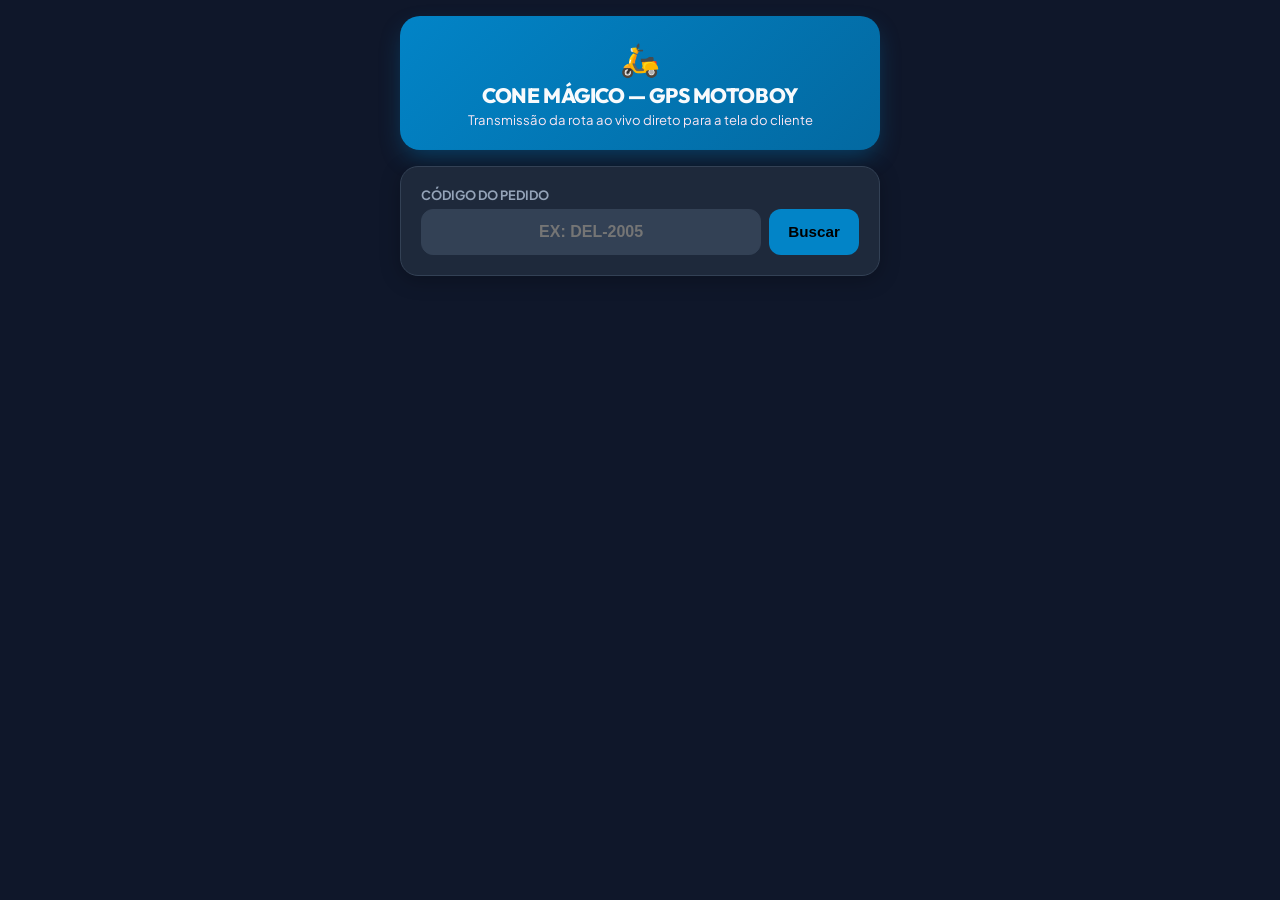
<file: templates/entregador.html>
<!DOCTYPE html>
<html lang="pt-BR">
<head>
    <meta charset="UTF-8">
    <meta name="viewport" content="width=device-width, initial-scale=1.0, maximum-scale=1.0, user-scalable=no">
    <title>Painel do Entregador GPS | Cone Mágico</title>
    <link rel="icon" type="image/svg+xml" href="/static/img/logo.svg?v=5">
    <link rel="preconnect" href="https://fonts.googleapis.com">
    <link rel="preconnect" href="https://fonts.gstatic.com" crossorigin>
    <link href="https://fonts.googleapis.com/css2?family=Outfit:wght@600;700;800&family=Plus+Jakarta+Sans:wght@400;500;600;700;800&display=swap" rel="stylesheet">
    <style>
        :root {
            --primary: #0284c7;
            --primary-dark: #0369a1;
            --secondary: #d97706;
            --bg: #0f172a;
            --surface: #1e293b;
            --surface-card: #334155;
            --text: #f8fafc;
            --muted: #94a3b8;
            --border: #334155;
            --success: #10b981;
            --warning: #f59e0b;
        }
        * { box-sizing: border-box; margin: 0; padding: 0; }
        body {
            font-family: 'Plus Jakarta Sans', -apple-system, BlinkMacSystemFont, "Segoe UI", Roboto, sans-serif;
            background: var(--bg);
            color: var(--text);
            min-height: 100vh;
            padding: 1rem;
            display: flex;
            flex-direction: column;
            align-items: center;
        }
        h1, h2, h3, .header h1, strong {
            font-family: 'Outfit', sans-serif;
        }
        .container {
            width: 100%;
            max-width: 480px;
            display: flex;
            flex-direction: column;
            gap: 1rem;
        }
        .header {
            background: linear-gradient(135deg, #0284c7 0%, #0369a1 100%);
            border-radius: 20px;
            padding: 1.35rem 1.25rem;
            text-align: center;
            box-shadow: 0 10px 25px -5px rgba(2, 132, 199, 0.4);
        }
        .header h1 {
            font-size: 1.3rem;
            font-weight: 800;
            letter-spacing: -0.02em;
        }
        .header p {
            font-size: 0.82rem;
            color: #fce7f3;
            margin-top: 0.2rem;
        }
        .card {
            background: var(--surface);
            border: 1px solid var(--border);
            border-radius: 18px;
            padding: 1.25rem;
            box-shadow: 0 4px 20px rgba(0,0,0,0.25);
        }
        .badge {
            display: inline-flex;
            align-items: center;
            gap: 0.35rem;
            padding: 0.35rem 0.75rem;
            border-radius: 999px;
            font-size: 0.76rem;
            font-weight: 700;
            text-transform: uppercase;
        }
        .badge-live {
            background: rgba(16, 185, 129, 0.18);
            border: 1px solid rgba(16, 185, 129, 0.4);
            color: #34d399;
        }
        .badge-off {
            background: rgba(148, 163, 184, 0.15);
            border: 1px solid rgba(148, 163, 184, 0.3);
            color: #94a3b8;
        }
        .btn {
            display: flex;
            align-items: center;
            justify-content: center;
            gap: 0.5rem;
            width: 100%;
            padding: 0.85rem;
            border-radius: 12px;
            font-size: 0.95rem;
            font-weight: 700;
            cursor: pointer;
            border: none;
            text-decoration: none;
            transition: all 0.2s ease;
        }
        .btn:active { transform: scale(0.98); }
        .btn-gps-start {
            background: linear-gradient(135deg, #10b981 0%, #059669 100%);
            color: #fff;
            box-shadow: 0 8px 20px rgba(16, 185, 129, 0.3);
        }
        .btn-gps-stop {
            background: #ef4444;
            color: #fff;
        }
        .btn-waze {
            background: #334155;
            color: #fff;
            border: 1px solid #475569;
        }
        .btn-wa {
            background: #25d366;
            color: #0f172a;
        }
        .pulse-dot {
            width: 10px;
            height: 10px;
            border-radius: 50%;
            background: #10b981;
            display: inline-block;
            box-shadow: 0 0 0 0 rgba(16, 185, 129, 0.7);
            animation: pulse 1.6s infinite;
        }
        @keyframes pulse {
            0% { box-shadow: 0 0 0 0 rgba(16, 185, 129, 0.7); }
            70% { box-shadow: 0 0 0 10px rgba(16, 185, 129, 0); }
            100% { box-shadow: 0 0 0 0 rgba(16, 185, 129, 0); }
        }
        .input-code {
            width: 100%;
            padding: 0.8rem;
            border-radius: 12px;
            border: 1px solid var(--border);
            background: var(--surface-card);
            color: #fff;
            font-size: 1rem;
            font-weight: 700;
            text-transform: uppercase;
            text-align: center;
        }
    </style>
</head>
<body>
    <div class="container">
        <div class="header">
            <span style="font-size:2rem; display:block; margin-bottom:0.2rem;">🛵</span>
            <h1>CONE MÁGICO — GPS MOTOBOY</h1>
            <p>Transmissão da rota ao vivo direto para a tela do cliente</p>
        </div>

        <div class="card" id="card-busca">
            <label style="font-size:0.8rem; font-weight:700; color:var(--muted); display:block; margin-bottom:0.4rem;">CÓDIGO DO PEDIDO</label>
            <div style="display:flex; gap:0.5rem;">
                <input type="text" id="cod-input" class="input-code" placeholder="EX: DEL-2005">
                <button type="button" class="btn" style="width:auto; padding:0 1.2rem; background:var(--primary);" onclick="EntregadorApp.carregarPedido()">Buscar</button>
            </div>
        </div>

        <div id="card-detalhes" class="card" style="display:none;">
            <div style="display:flex; justify-content:space-between; align-items:center; margin-bottom:0.85rem;">
                <strong style="font-size:1.15rem; color:#f472b6;" id="info-cod">#DEL-2005</strong>
                <span class="badge badge-off" id="gps-status-badge">GPS Desconectado</span>
            </div>

            <div style="background:var(--surface-card); border-radius:12px; padding:0.9rem; margin-bottom:1rem; font-size:0.88rem;">
                <div style="margin-bottom:0.4rem;">
                    <span style="color:var(--muted);">Cliente:</span> <strong id="info-cliente">-</strong>
                </div>
                <div style="margin-bottom:0.4rem;">
                    <span style="color:var(--muted);">Destino:</span> <strong id="info-endereco" style="color:#fde047;">-</strong>
                </div>
                <div style="margin-bottom:0.4rem;">
                    <span style="color:var(--muted);">Itens:</span> <span id="info-itens">-</span>
                </div>
                <div>
                    <span style="color:var(--muted);">Cobrar na Entrega:</span> <strong id="info-total" style="color:#34d399;">-</strong>
                </div>
            </div>

            <div style="display:flex; flex-direction:column; gap:0.6rem;">
                <button type="button" class="btn btn-gps-start" id="btn-toggle-gps" onclick="EntregadorApp.toggleGPS()">
                    📡 Iniciar Transmissão de GPS ao Cliente
                </button>
                <a href="#" id="link-waze" target="_blank" class="btn btn-waze">
                    🗺️ Abrir Rota no Google Maps / Waze
                </a>
                <a href="#" id="link-wa" target="_blank" class="btn btn-wa">
                    💬 Chamar Cliente no WhatsApp
                </a>
                <button type="button" class="btn" style="background:#10b981; color:#fff;" onclick="EntregadorApp.marcarEntregue()">
                    ✅ Confirmar Entrega Realizada
                </button>
            </div>

            <div id="gps-log" style="font-size:0.75rem; color:var(--muted); text-align:center; margin-top:0.8rem;"></div>
        </div>
    </div>

    <script>
        const EntregadorApp = {
            watchId: null,
            pedido: null,
            codigo: "",

            init() {
                const urlParams = new URLSearchParams(window.location.search);
                const cod = urlParams.get("codigo") || urlParams.get("id") || "";
                this.token = urlParams.get("t") || "";
                if (cod) {
                    document.getElementById("cod-input").value = cod;
                    this.carregarPedido(cod);
                }
            },

            async carregarPedido(codigoParam) {
                const cod = (codigoParam || document.getElementById("cod-input").value || "").trim().toUpperCase();
                if (!cod) return;
                this.codigo = cod;
                try {
                    const res = await fetch(`/api/public/pedido/${encodeURIComponent(cod)}?t=${encodeURIComponent(this.token || "")}`);
                    const p = await res.json();
                    if (!res.ok) throw new Error(p.erro || "Pedido não encontrado");
                    this.pedido = p;

                    document.getElementById("card-detalhes").style.display = "block";
                    document.getElementById("info-cod").textContent = `#${p.codigo_pedido}`;
                    document.getElementById("info-cliente").textContent = `${p.cliente_nome || "Cliente"} (${p.cliente_telefone || ""})`;
                    document.getElementById("info-endereco").textContent = p.endereco_entrega || "Retirada no Balcão";
                    document.getElementById("info-itens").textContent = p.itens_resumo || "-";
                    document.getElementById("info-total").textContent = `R$ ${Number(p.valor_total || 0).toFixed(2)} (${p.forma_pagamento})`;

                    if (p.endereco_entrega) {
                        document.getElementById("link-waze").href = `https://www.google.com/maps/search/?api=1&query=${encodeURIComponent(p.endereco_entrega)}`;
                    }
                    if (p.cliente_telefone) {
                        const digits = p.cliente_telefone.replace(/\D/g, "");
                        document.getElementById("link-wa").href = `https://wa.me/55${digits}?text=${encodeURIComponent(`Olá! Sou o entregador da Sorveteria Cone Mágico sobre o pedido #${p.codigo_pedido}.`)}`;
                    }
                } catch (e) {
                    alert(e.message);
                }
            },

            toggleGPS() {
                if (this.watchId) {
                    navigator.geolocation.clearWatch(this.watchId);
                    this.watchId = null;
                    document.getElementById("btn-toggle-gps").textContent = "📡 Iniciar Transmissão de GPS ao Cliente";
                    document.getElementById("btn-toggle-gps").className = "btn btn-gps-start";
                    document.getElementById("gps-status-badge").className = "badge badge-off";
                    document.getElementById("gps-status-badge").textContent = "GPS Pausado";
                    document.getElementById("gps-log").textContent = "Transmissão pausada.";
                    return;
                }

                if (!navigator.geolocation) {
                    alert("Seu navegador não tem suporte a GPS.");
                    return;
                }

                document.getElementById("gps-log").textContent = "Solicitando permissão de GPS no celular...";
                this.watchId = navigator.geolocation.watchPosition(
                    (pos) => this.enviarCoordenadas(pos.coords.latitude, pos.coords.longitude),
                    (err) => {
                        alert("Não foi possível acessar o GPS: " + err.message);
                        this.toggleGPS();
                    },
                    { enableHighAccuracy: true, maximumAge: 3000, timeout: 10000 }
                );

                document.getElementById("btn-toggle-gps").textContent = "⏸️ Pausar Transmissão de GPS";
                document.getElementById("btn-toggle-gps").className = "btn btn-gps-stop";
                document.getElementById("gps-status-badge").className = "badge badge-live";
                document.getElementById("gps-status-badge").innerHTML = `<span class="pulse-dot"></span> Transmitindo Ao Vivo`;
            },

            async enviarCoordenadas(lat, lng) {
                if (!this.codigo) return;
                try {
                    await fetch(`/api/public/pedido/${encodeURIComponent(this.codigo)}/gps`, {
                        method: "POST",
                        headers: { "Content-Type": "application/json" },
                        body: JSON.stringify({ lat, lng, entregador_info: "Motoboy Online (GPS Ativo)", token: this.token || "" }),
                    });
                    const hora = new Date().toLocaleTimeString("pt-BR");
                    document.getElementById("gps-log").textContent = `Localização enviada às ${hora} (Lat: ${lat.toFixed(5)}, Lng: ${lng.toFixed(5)})`;
                } catch (e) {
                    console.error("Erro ao enviar GPS:", e);
                }
            },

            async marcarEntregue() {
                if (!confirm("Confirmar que o pedido foi entregue ao cliente?")) return;
                try {
                    if (this.watchId) navigator.geolocation.clearWatch(this.watchId);
                    const res = await fetch(`/api/public/pedido/${encodeURIComponent(this.codigo)}/entregue`, {
                        method: "POST",
                        headers: { "Content-Type": "application/json" },
                        body: JSON.stringify({ token: this.token || "" })
                    });
                    const data = await res.json();
                    if (!res.ok) throw new Error(data.erro || "Falha ao registrar entrega");
                    alert(data.mensagem || "Pedido marcado como Entregue com sucesso! Bom trabalho!");
                    window.location.reload();
                } catch (e) {
                    alert("Erro ao confirmar entrega: " + e.message);
                }
            }
        };

        window.addEventListener("DOMContentLoaded", () => EntregadorApp.init());
    </script>
</body>
</html>
</file>
<file: static/css/style.css>
/* ==========================================================================
   CONE MÁGICO — SISTEMA DE GESTÃO, PDV & DELIVERY DE SORVETERIA
   Aesthetic Identity: Céu Azul & Casquinha Dourada (Gelateria Italiana & Sorveteria Tradicional)
   Principles based on Anthropic frontend-design skill:
   - Fresh Mediterranean Capri Blue, Golden Caramel Waffle Cone & Vanilla Milk
   - Distinctive typography: 'Outfit' (display/headings) + 'Plus Jakarta Sans' (body/tabular)
   - Tactile, joyful, high-contrast, responsive micro-interactions
   ========================================================================== */

:root {
    /* Paleta Principal: Céu Azul & Casquinha Dourada */
    --primary: #0284c7;               /* Azul Capri Intenso / Céu Azul Gelado */
    --primary-hover: #0369a1;
    --primary-light: #e0f2fe;
    --primary-glow: rgba(2, 132, 199, 0.22);

    --caramel: #d97706;               /* Casquinha Crocante / Caramelo Dourado */
    --caramel-hover: #b45309;
    --caramel-light: #fef3c7;

    --pistachio: #059669;             /* Pistache / Menta Fresca */
    --pistachio-light: #ecfdf5;

    --chocolate: #0f172a;             /* Azul Noturno Profundo / Cacau */
    --chocolate-soft: #1e293b;

    /* Base e Superfícies */
    --bg: #f8fafc;                    /* Creme Suave / Céu Gelado (Off-white fresco) */
    --surface: #ffffff;
    --surface-raised: #ffffff;
    --border: #e2e8f0;                /* Borda Suave */
    --border-hover: #bae6fd;

    /* Tipografia & Contrastes */
    --text: #0f172a;                  /* Azul Escuro Noturno para Leitura Impecável */
    --text-muted: #64748b;            /* Ardósia Suave */
    --text-inverted: #f8fafc;

    /* Status e Ações */
    --success: #059669;
    --success-bg: #ecfdf5;
    --warning: #d97706;
    --warning-bg: #fffbeb;
    --danger: #dc2626;
    --danger-bg: #fef2f2;
    --info: #0284c7;
    --info-bg: #e0f2fe;

    /* Sombras Naturais com toque Azul Suave */
    --shadow-sm: 0 1px 3px rgba(15, 23, 42, 0.04), 0 2px 6px rgba(15, 23, 42, 0.03);
    --shadow-md: 0 4px 14px rgba(2, 132, 199, 0.08), 0 1px 4px rgba(15, 23, 42, 0.04);
    --shadow-lg: 0 12px 28px rgba(15, 23, 42, 0.12), 0 4px 10px rgba(2, 132, 199, 0.06);
    --shadow-primary: 0 8px 20px rgba(2, 132, 199, 0.28);
}

* {
    box-sizing: border-box;
    margin: 0;
    padding: 0;
    -webkit-font-smoothing: antialiased;
}

html, body {
    font-family: 'Plus Jakarta Sans', -apple-system, BlinkMacSystemFont, "Segoe UI", Roboto, sans-serif;
    background-color: var(--bg);
    color: var(--text);
    line-height: 1.5;
    max-width: 100vw;
    overflow-x: hidden;
    accent-color: var(--primary);
}

h1, h2, h3, h4, h5, h6, .brand h1, .page-title h2, .kpi-value {
    font-family: 'Outfit', 'Plus Jakarta Sans', sans-serif;
    letter-spacing: -0.015em;
}

/* ==========================================================================
   LAYOUT PRINCIPAL & BARRA LATERAL (AZUL PROFUNDO & CARAMELO)
   ========================================================================== */

.app-layout {
    display: grid;
    grid-template-columns: 280px minmax(0, 1fr);
    min-height: 100vh;
    width: 100%;
    max-width: 100vw;
}

.sidebar {
    background: #0f172a;
    color: #f8fafc;
    display: flex;
    flex-direction: column;
    padding: 1.35rem 1rem;
    position: sticky;
    top: 0;
    height: 100vh;
    box-shadow: 2px 0 20px rgba(15, 23, 42, 0.12);
    border-right: 1px solid rgba(255, 255, 255, 0.08);
    z-index: 50;
}

.brand {
    display: flex;
    align-items: center;
    gap: 0.85rem;
    padding: 0 0.5rem 1.25rem;
    border-bottom: 1px solid rgba(255, 255, 255, 0.1);
    margin-bottom: 1.15rem;
}

.brand img {
    width: 52px;
    height: 52px;
    object-fit: contain;
    border-radius: 16px;
    background: #ffffff;
    padding: 4px;
    box-shadow: 0 4px 14px rgba(0, 0, 0, 0.3);
    flex-shrink: 0;
}

.brand h1 {
    font-size: 1.18rem;
    font-weight: 800;
    color: #ffffff;
    line-height: 1.15;
    letter-spacing: -0.01em;
}

.brand span {
    display: block;
    font-size: 0.74rem;
    color: #38bdf8;
    font-weight: 700;
    letter-spacing: 0.02em;
}

.nav-menu {
    display: flex;
    flex-direction: column;
    gap: 0.35rem;
    flex: 1;
    overflow-y: auto;
    padding-right: 2px;
}

.nav-btn {
    display: flex;
    align-items: center;
    gap: 0.8rem;
    width: 100%;
    padding: 0.72rem 0.95rem;
    border: none;
    border-radius: 12px;
    background: transparent;
    color: #cbd5e1;
    font-size: 0.91rem;
    font-weight: 600;
    text-align: left;
    cursor: pointer;
    transition: all 0.18s cubic-bezier(0.16, 1, 0.3, 1);
}

.nav-btn:hover {
    background: rgba(255, 255, 255, 0.08);
    color: #ffffff;
    transform: translateX(3px);
}

.nav-btn:active {
    transform: scale(0.98);
}

.nav-btn.active {
    background: #0369a1;
    color: #ffffff;
    font-weight: 700;
    box-shadow: 0 4px 16px rgba(2, 132, 199, 0.4);
}

.nav-btn .badge-nav {
    margin-left: auto;
    font-family: 'Outfit', 'Plus Jakarta Sans', sans-serif;
    font-size: 0.72rem;
    font-weight: 700;
    background: rgba(255, 255, 255, 0.2);
    padding: 4px 9px;
    border-radius: 999px;
    text-transform: uppercase;
    letter-spacing: 0.04em;
    line-height: 1.3;
}

/* Alerta piscando no menu "Delivery & Cardápio Online" enquanto houver
   pedido novo aguardando preparo — some sozinho quando o pedido é atendido. */
.nav-btn.nav-btn-alerta {
    animation: nav-alerta-pulso 1.1s ease-in-out infinite;
}

@keyframes nav-alerta-pulso {
    0%, 100% {
        background: rgba(255, 255, 255, 0.08);
        box-shadow: 0 0 0 rgba(239, 68, 68, 0);
        transform: scale(1);
    }
    50% {
        background: rgba(239, 68, 68, 0.65);
        box-shadow: 0 0 20px rgba(239, 68, 68, 0.85);
        transform: scale(1.03);
    }
}

@media (prefers-reduced-motion: reduce) {
    .nav-btn.nav-btn-alerta {
        animation: none;
        background: rgba(239, 68, 68, 0.65);
    }
}

.user-switcher {
    margin-top: auto;
    padding-top: 1rem;
    border-top: 1px solid rgba(255, 255, 255, 0.1);
}

.user-switcher label {
    display: block;
    font-size: 0.68rem;
    font-weight: 700;
    text-transform: uppercase;
    letter-spacing: 0.06em;
    color: #94a3b8;
    margin-bottom: 0.2rem;
}

.user-role-pill {
    margin-top: 0.45rem;
    font-size: 0.75rem;
    color: #7dd3fc;
    display: flex;
    align-items: center;
    gap: 0.35rem;
    font-weight: 700;
}

/* ==========================================================================
   CONTEÚDO PRINCIPAL & CABEÇALHOS
   ========================================================================== */

.main-content {
    padding: 2.2rem 2.8rem;
    max-width: 1480px;
    width: 100%;
    min-width: 0;
}

.view-section,
.card,
.grid-2 > *,
.pdv-layout > * {
    min-width: 0;
    max-width: 100%;
}

.page-header {
    display: flex;
    justify-content: space-between;
    align-items: center;
    margin-bottom: 1.85rem;
    flex-wrap: wrap;
    gap: 1.1rem;
}

.page-title h2 {
    font-size: 1.7rem;
    font-weight: 800;
    color: var(--text);
    line-height: 1.2;
}

.page-title p {
    color: var(--text-muted);
    font-size: 0.92rem;
    margin-top: 0.25rem;
}

/* ==========================================================================
   CARDS DE INDICADORES (KPIS)
   ========================================================================== */

.kpi-grid {
    display: grid;
    grid-template-columns: repeat(auto-fit, minmax(230px, 1fr));
    gap: 1.25rem;
    margin-bottom: 2rem;
}

.kpi-card {
    background: var(--surface);
    border: 1px solid var(--border);
    border-radius: 18px;
    padding: 1.45rem 1.4rem;
    box-shadow: var(--shadow-sm);
    transition: transform 0.2s ease, box-shadow 0.2s ease;
    position: relative;
    overflow: hidden;
}

.kpi-card::before {
    content: "";
    position: absolute;
    top: 0;
    left: 0;
    right: 0;
    height: 4px;
    background: #0369a1;
    opacity: 0.9;
}

.kpi-card:hover {
    transform: translateY(-2px);
    box-shadow: var(--shadow-md);
    border-color: var(--border-hover);
}

.kpi-card .kpi-label {
    font-size: 0.76rem;
    font-weight: 700;
    color: var(--text-muted);
    text-transform: uppercase;
    letter-spacing: 0.05em;
}

.kpi-card .kpi-value {
    font-size: 1.95rem;
    font-weight: 800;
    margin: 0.4rem 0 0.25rem;
    color: var(--text);
    line-height: 1.15;
}

.kpi-card .kpi-sub {
    font-size: 0.8rem;
    color: var(--text-muted);
    line-height: 1.35;
}

/* ==========================================================================
   CARDS & PAINÉIS
   ========================================================================== */

.card {
    background: var(--surface);
    border: 1px solid var(--border);
    border-radius: 18px;
    padding: 1.6rem;
    margin-bottom: 1.6rem;
    box-shadow: var(--shadow-sm);
    transition: box-shadow 0.2s ease;
}

.card:hover {
    border-color: var(--border-hover);
}

.card-header {
    display: flex;
    justify-content: space-between;
    align-items: center;
    margin-bottom: 1.35rem;
    padding-bottom: 0.95rem;
    border-bottom: 1px solid var(--border);
    flex-wrap: wrap;
    gap: 0.85rem;
}

.card-header h3 {
    font-size: 1.15rem;
    font-weight: 800;
    color: var(--text);
    display: flex;
    align-items: center;
    gap: 0.5rem;
}

.grid-2 {
    display: grid;
    grid-template-columns: 1.35fr 1fr;
    gap: 1.5rem;
}

.grid-2-equal {
    grid-template-columns: 1fr 1fr;
}

/* ==========================================================================
   PDV / FRENTE DE CAIXA RÁPIDO (CÉU AZUL & CASQUINHA)
   ========================================================================== */

.pdv-layout {
    display: grid;
    grid-template-columns: 1.45fr 1fr;
    gap: 1.5rem;
    align-items: start;
}

.pdv-cat-pills {
    display: flex;
    gap: 0.5rem;
    flex-wrap: wrap;
    margin-bottom: 1.25rem;
}

.pdv-cat-pill {
    padding: 0.5rem 1rem;
    border-radius: 999px;
    border: 1px solid var(--border);
    background: var(--surface);
    color: #334155;
    font-size: 0.84rem;
    font-weight: 700;
    cursor: pointer;
    transition: all 0.18s cubic-bezier(0.16, 1, 0.3, 1);
    box-shadow: 0 1px 2px rgba(0,0,0,0.03);
}

.pdv-cat-pill:hover {
    border-color: var(--primary);
    color: var(--primary);
    transform: translateY(-1px);
}

.pdv-cat-pill.active {
    background: #0369a1;
    border-color: transparent;
    color: #ffffff;
    box-shadow: var(--shadow-primary);
}

.pdv-products-grid {
    display: grid;
    grid-template-columns: repeat(auto-fill, minmax(205px, 1fr));
    gap: 1rem;
}

.pdv-product-card {
    background: #ffffff;
    border: 1px solid var(--border);
    border-radius: 16px;
    padding: 1.1rem;
    display: flex;
    flex-direction: column;
    justify-content: space-between;
    gap: 0.65rem;
    cursor: pointer;
    transition: all 0.2s cubic-bezier(0.16, 1, 0.3, 1);
    text-align: left;
    position: relative;
    box-shadow: var(--shadow-sm);
}

.pdv-product-card:hover {
    border-color: #38bdf8;
    background: #f0f9ff;
    transform: translateY(-3px);
    box-shadow: 0 8px 18px rgba(2, 132, 199, 0.12);
}

.pdv-product-card:active {
    transform: scale(0.97);
}

.pdv-product-card .prod-cat {
    font-size: 0.68rem;
    text-transform: uppercase;
    letter-spacing: 0.05em;
    color: var(--caramel);
    font-weight: 800;
}

.pdv-product-card .prod-name {
    font-size: 0.96rem;
    font-weight: 800;
    color: var(--text);
    line-height: 1.3;
}

.pdv-product-card .prod-desc {
    font-size: 0.78rem;
    color: var(--text-muted);
    line-height: 1.4;
}

.pdv-product-card .prod-price-row {
    display: flex;
    justify-content: space-between;
    align-items: center;
    margin-top: 0.35rem;
    padding-top: 0.55rem;
    border-top: 1px dashed var(--border);
}

.pdv-product-card .prod-price {
    font-size: 1.15rem;
    font-weight: 800;
    color: var(--primary);
    font-family: 'Outfit', sans-serif;
}

.pdv-cart-box {
    background: #ffffff;
    border: 1px solid var(--border);
    border-radius: 18px;
    padding: 1.5rem;
    position: sticky;
    top: 1.5rem;
    box-shadow: var(--shadow-md);
}

.pdv-cart-item {
    display: flex;
    justify-content: space-between;
    align-items: center;
    padding: 0.75rem 0;
    border-bottom: 1px solid #f1f5f9;
    font-size: 0.88rem;
    gap: 0.5rem;
}

.pdv-qty-controls {
    display: inline-flex;
    align-items: center;
    gap: 0.4rem;
}

.pdv-qty-btn {
    width: 26px;
    height: 26px;
    border-radius: 8px;
    border: 1px solid var(--border);
    background: #f8fafc;
    font-weight: 800;
    cursor: pointer;
    transition: all 0.15s;
    display: inline-flex;
    align-items: center;
    justify-content: center;
    color: var(--text);
}

.pdv-qty-btn:hover {
    background: #e0f2fe;
    border-color: var(--primary);
    color: var(--primary);
}

.pdv-total-banner {
    background: #f0f9ff;
    border: 1px solid #bae6fd;
    border-radius: 14px;
    padding: 1.1rem 1.25rem;
    margin: 1.2rem 0;
    display: flex;
    justify-content: space-between;
    align-items: center;
}

.pdv-total-banner strong {
    font-size: 1.6rem;
    font-weight: 900;
    color: var(--primary);
    font-family: 'Outfit', sans-serif;
}

/* ==========================================================================
   TABELAS & LISTAGENS
   ========================================================================== */

.table-wrap {
    overflow-x: auto;
    -webkit-overflow-scrolling: touch;
    border-radius: 12px;
}

table {
    width: 100%;
    border-collapse: collapse;
    font-size: 0.9rem;
}

th {
    text-align: left;
    padding: 0.85rem 1rem;
    background: #f1f5f9;
    color: #334155;
    font-weight: 800;
    font-size: 0.75rem;
    text-transform: uppercase;
    letter-spacing: 0.05em;
    border-bottom: 1px solid var(--border);
}

td {
    padding: 0.92rem 1rem;
    border-bottom: 1px solid #f1f5f9;
    vertical-align: middle;
    color: var(--text);
}

tr:hover td {
    background-color: #f8fafc;
}

/* ==========================================================================
   BADGES DE STATUS E INFORMAÇÕES
   ========================================================================== */

.badge {
    display: inline-flex;
    align-items: center;
    gap: 0.35rem;
    padding: 0.28rem 0.75rem;
    border-radius: 999px;
    font-size: 0.76rem;
    font-weight: 700;
    letter-spacing: 0.01em;
}

.badge-success { background: #d1fae5; color: #047857; border: 1px solid #a7f3d0; }
.badge-warning { background: #fef3c7; color: #b45309; border: 1px solid #fde68a; }
.badge-danger  { background: #fee2e2; color: #b91c1c; border: 1px solid #fecaca; }
.badge-info    { background: #e0f2fe; color: #0369a1; border: 1px solid #bae6fd; }
.badge-pink    { background: #fce7f3; color: #be185d; border: 1px solid #fbcfe8; }
.badge-neutral { background: #f1f5f9; color: #475569; border: 1px solid #e2e8f0; }

/* ==========================================================================
   BOTÕES & FORMULÁRIOS
   ========================================================================== */

.btn {
    display: inline-flex;
    align-items: center;
    justify-content: center;
    gap: 0.5rem;
    padding: 0.65rem 1.25rem;
    border-radius: 10px;
    font-weight: 700;
    font-size: 0.9rem;
    cursor: pointer;
    border: 1px solid transparent;
    transition: all 0.18s cubic-bezier(0.16, 1, 0.3, 1);
    font-family: inherit;
    text-decoration: none;
}

.btn:active {
    transform: scale(0.97);
}

.btn-primary {
    background: #0369a1;
    color: white;
    box-shadow: 0 4px 12px rgba(2, 132, 199, 0.25);
}

.btn-primary:hover {
    background: #075985;
    box-shadow: 0 6px 16px rgba(2, 132, 199, 0.35);
}

.btn-secondary {
    background: #ffffff;
    border-color: var(--border);
    color: var(--text);
    box-shadow: 0 1px 2px rgba(0,0,0,0.03);
}

.btn-secondary:hover {
    background: #f8fafc;
    border-color: var(--border-hover);
    color: #0369a1;
}

.btn-danger {
    background: #fee2e2;
    color: #b91c1c;
    border-color: #fecaca;
}

.btn-danger:hover {
    background: #fecaca;
}

.btn-success {
    background: #dcfce7;
    color: #15803d;
    border-color: #bbf7d0;
}

.btn-success:hover {
    background: #bbf7d0;
}

.btn-sm {
    padding: 0.38rem 0.75rem;
    font-size: 0.8rem;
    border-radius: 8px;
}

.form-group {
    display: flex;
    flex-direction: column;
    gap: 0.4rem;
    margin-bottom: 1rem;
}

.form-group label {
    font-size: 0.82rem;
    font-weight: 700;
    color: #334155;
}

.form-control {
    padding: 0.65rem 0.9rem;
    border: 1px solid var(--border);
    border-radius: 10px;
    font-size: 0.92rem;
    font-family: inherit;
    background: #ffffff;
    color: var(--text);
    transition: all 0.15s ease;
}

.form-control:focus {
    outline: none;
    border-color: var(--primary);
    box-shadow: 0 0 0 3px var(--primary-glow);
}

textarea.form-control {
    min-height: 85px;
    resize: vertical;
}

.form-row {
    display: grid;
    grid-template-columns: repeat(auto-fit, minmax(200px, 1fr));
    gap: 1rem;
}

/* ==========================================================================
   MODAIS & TOASTS
   ========================================================================== */

.modal-backdrop {
    position: fixed;
    inset: 0;
    background: rgba(15, 23, 42, 0.65);
    backdrop-filter: blur(6px);
    display: none;
    align-items: center;
    justify-content: center;
    z-index: 1000;
    padding: 1.25rem;
}

.modal-backdrop.open {
    display: flex;
}

.modal {
    background: #ffffff;
    border-radius: 20px;
    max-width: 720px;
    width: 100%;
    max-height: 90vh;
    overflow-y: auto;
    padding: 2rem;
    box-shadow: var(--shadow-lg);
    border: 1px solid var(--border);
    animation: modalPop 0.22s cubic-bezier(0.16, 1, 0.3, 1);
}

@keyframes modalPop {
    from { opacity: 0; transform: scale(0.96) translateY(8px); }
    to { opacity: 1; transform: scale(1) translateY(0); }
}

.modal-header {
    display: flex;
    justify-content: space-between;
    align-items: center;
    padding-bottom: 1.1rem;
    margin-bottom: 1.35rem;
    border-bottom: 1px solid var(--border);
}

.modal-header h3 {
    font-size: 1.25rem;
    font-weight: 800;
}

.toast {
    position: fixed;
    bottom: 1.8rem;
    right: 1.8rem;
    background: #0f172a;
    color: #ffffff;
    padding: 0.95rem 1.4rem;
    border-radius: 14px;
    font-size: 0.92rem;
    font-weight: 600;
    box-shadow: 0 12px 30px rgba(0, 0, 0, 0.35);
    z-index: 2000;
    display: none;
    border-left: 5px solid #0284c7;
}

/* ==========================================================================
   TELA DE LOGIN (CÉU AZUL CAPRI & CACAU)
   ========================================================================== */

.login-screen {
    position: fixed;
    inset: 0;
    z-index: 1000;
    overflow-y: auto;
    box-sizing: border-box;
    min-height: 100vh;
    background: #0c4a6e;
    display: flex;
    align-items: center;
    justify-content: center;
    padding: 1.5rem;
}

.login-card {
    background: #ffffff;
    border-radius: 24px;
    max-width: 480px;
    width: 100%;
    padding: 2.5rem;
    box-shadow: 0 25px 60px -10px rgba(0, 0, 0, 0.5);
    border: 1px solid rgba(255, 255, 255, 0.2);
}

.login-brand {
    display: flex;
    align-items: center;
    gap: 0.95rem;
    margin-bottom: 1.6rem;
}

.login-brand img {
    box-shadow: 0 8px 24px rgba(2, 132, 199, 0.25);
}

.login-quick-list {
    margin-top: 1.6rem;
    padding-top: 1.25rem;
    border-top: 1px solid var(--border);
}

.login-quick-item {
    display: flex;
    align-items: center;
    justify-content: space-between;
    width: 100%;
    padding: 0.75rem 0.95rem;
    margin-top: 0.55rem;
    border: 1px solid var(--border);
    border-radius: 12px;
    background: #f8fafc;
    cursor: pointer;
    text-align: left;
    font-size: 0.85rem;
    font-weight: 600;
    transition: all 0.18s;
}

.login-quick-item:hover {
    border-color: var(--primary);
    background: #e0f2fe;
    transform: translateX(3px);
}

/* ==========================================================================
   DASHBOARD FINANCEIRO & GRÁFICOS
   ========================================================================== */

.fin-dash-panel {
    border: 1px solid #bae6fd;
    background: #f0f9ff;
}

.chart-mode-toggle {
    display: inline-flex;
    border: 1px solid var(--border);
    border-radius: 10px;
    overflow: hidden;
    background: #f8fafc;
}

.chart-mode-btn {
    border: none;
    background: transparent;
    padding: 0.4rem 0.85rem;
    font-size: 0.8rem;
    font-weight: 700;
    cursor: pointer;
    color: #475569;
}

.chart-mode-btn.active {
    background: var(--primary);
    color: #ffffff;
}

.chart-bar-row {
    margin-bottom: 0.95rem;
}

.chart-bar-label {
    display: flex;
    justify-content: space-between;
    font-size: 0.86rem;
    font-weight: 700;
    margin-bottom: 0.35rem;
    color: var(--text);
}

.chart-bar-track {
    width: 100%;
    height: 12px;
    background: #e2e8f0;
    border-radius: 999px;
    overflow: hidden;
}

.chart-bar-fill {
    height: 100%;
    border-radius: 999px;
    transition: width 0.4s ease;
}

.fin-indicators-row {
    display: grid;
    grid-template-columns: repeat(auto-fit, minmax(185px, 1fr));
    gap: 1rem;
    margin-bottom: 1.4rem;
}

.fin-mini-stat {
    background: #f8fafc;
    border: 1px solid var(--border);
    border-radius: 14px;
    padding: 1rem 1.15rem;
}

.fin-mini-stat span {
    display: block;
    font-size: 0.74rem;
    color: var(--text-muted);
    font-weight: 700;
    text-transform: uppercase;
    letter-spacing: 0.04em;
}

.fin-mini-stat strong {
    font-size: 1.3rem;
    color: var(--text);
    font-family: 'Outfit', sans-serif;
}

.pie-chart-wrap {
    display: flex;
    align-items: center;
    gap: 1.6rem;
    flex-wrap: wrap;
    padding: 0.5rem 0;
}

.pie-svg-box {
    width: 180px;
    height: 180px;
    flex-shrink: 0;
    position: relative;
    display: flex;
    align-items: center;
    justify-content: center;
}

.pie-legend {
    flex: 1;
    min-width: 210px;
    display: flex;
    flex-direction: column;
    gap: 0.65rem;
}

.pie-legend-item {
    display: flex;
    align-items: center;
    justify-content: space-between;
    font-size: 0.86rem;
    font-weight: 600;
    padding: 0.5rem 0.75rem;
    background: #f8fafc;
    border: 1px solid var(--border);
    border-radius: 10px;
}

.pie-legend-left {
    display: flex;
    align-items: center;
    gap: 0.55rem;
}

.pie-swatch {
    width: 14px;
    height: 14px;
    border-radius: 4px;
    display: inline-block;
    flex-shrink: 0;
}

/* ==========================================================================
   TOPBAR MOBILE & RESPONSIVIDADE
   ========================================================================== */

.mobile-topbar {
    display: none;
    background: #0f172a;
    color: #ffffff;
    padding: 0.85rem 1.25rem;
    align-items: center;
    justify-content: space-between;
    position: sticky;
    top: 0;
    z-index: 900;
    border-bottom: 1px solid rgba(255, 255, 255, 0.08);
}

.mobile-menu-btn {
    background: var(--primary);
    color: #ffffff;
    border: none;
    border-radius: 10px;
    padding: 0.55rem 0.95rem;
    font-weight: 700;
    font-size: 0.9rem;
    cursor: pointer;
}

.sidebar-close-btn {
    display: none;
    background: rgba(255, 255, 255, 0.1);
    color: #ffffff;
    border: 1px solid rgba(255, 255, 255, 0.2);
    border-radius: 10px;
    width: 36px;
    height: 36px;
    font-size: 1.1rem;
    cursor: pointer;
}

.sidebar-backdrop {
    display: none;
    position: fixed;
    inset: 0;
    background: rgba(15, 23, 42, 0.65);
    backdrop-filter: blur(4px);
    z-index: 940;
}

@media (max-width: 1180px) {
    .main-content {
        padding: 1.6rem;
    }
    .grid-2,
    .grid-2-equal,
    .pdv-layout {
        grid-template-columns: minmax(0, 1fr);
    }
    .pdv-cart-box {
        position: static;
    }
}

@media (max-width: 960px) {
    .app-layout {
        display: flex !important;
        flex-direction: column !important;
        grid-template-columns: 1fr !important;
        width: 100%;
        max-width: 100vw;
        overflow-x: hidden;
    }
    .mobile-topbar {
        display: flex !important;
        width: 100%;
    }
    .sidebar {
        position: fixed;
        top: 0;
        left: 0;
        bottom: 0;
        width: 290px;
        max-width: 85vw;
        height: 100vh;
        z-index: 950;
        transform: translateX(-105%);
        transition: transform 0.25s cubic-bezier(0.16, 1, 0.3, 1);
        overflow-y: auto;
        box-shadow: 12px 0 35px rgba(0, 0, 0, 0.45);
    }
    .sidebar.open {
        transform: translateX(0);
    }
    .sidebar-close-btn {
        display: inline-flex;
        align-items: center;
        justify-content: center;
    }
    .sidebar-backdrop.open {
        display: block;
    }
    .main-content {
        padding: 1.25rem 1rem;
        width: 100%;
        max-width: 100vw;
        overflow-x: hidden;
    }
    .page-header {
        flex-direction: column;
        align-items: stretch;
        gap: 0.85rem;
        margin-bottom: 1.4rem;
    }
    .page-title h2 {
        font-size: 1.35rem;
    }
    .kpi-grid {
        grid-template-columns: repeat(2, minmax(0, 1fr));
        gap: 0.85rem;
    }
    .table-wrap {
        width: 100%;
        max-width: 100%;
        overflow-x: auto;
    }
    table {
        min-width: 580px;
    }
}

@media (max-width: 640px) {
    .kpi-grid {
        grid-template-columns: minmax(0, 1fr);
    }
    .pdv-products-grid {
        grid-template-columns: repeat(2, minmax(0, 1fr));
        gap: 0.75rem;
    }
    .pdv-product-card {
        padding: 0.85rem;
    }
    .pdv-product-card .prod-name {
        font-size: 0.88rem;
    }
    .pdv-product-card .prod-desc {
        font-size: 0.74rem;
    }
    .pdv-product-card .prod-price {
        font-size: 1.05rem;
    }
    .modal-backdrop {
        padding: 0.5rem;
        align-items: flex-end;
    }
    .modal {
        padding: 1.35rem;
        max-height: 92vh;
        border-radius: 18px 18px 0 0;
    }
}

@media (max-width: 400px) {
    .pdv-products-grid {
        grid-template-columns: minmax(0, 1fr);
    }
}
</file>
